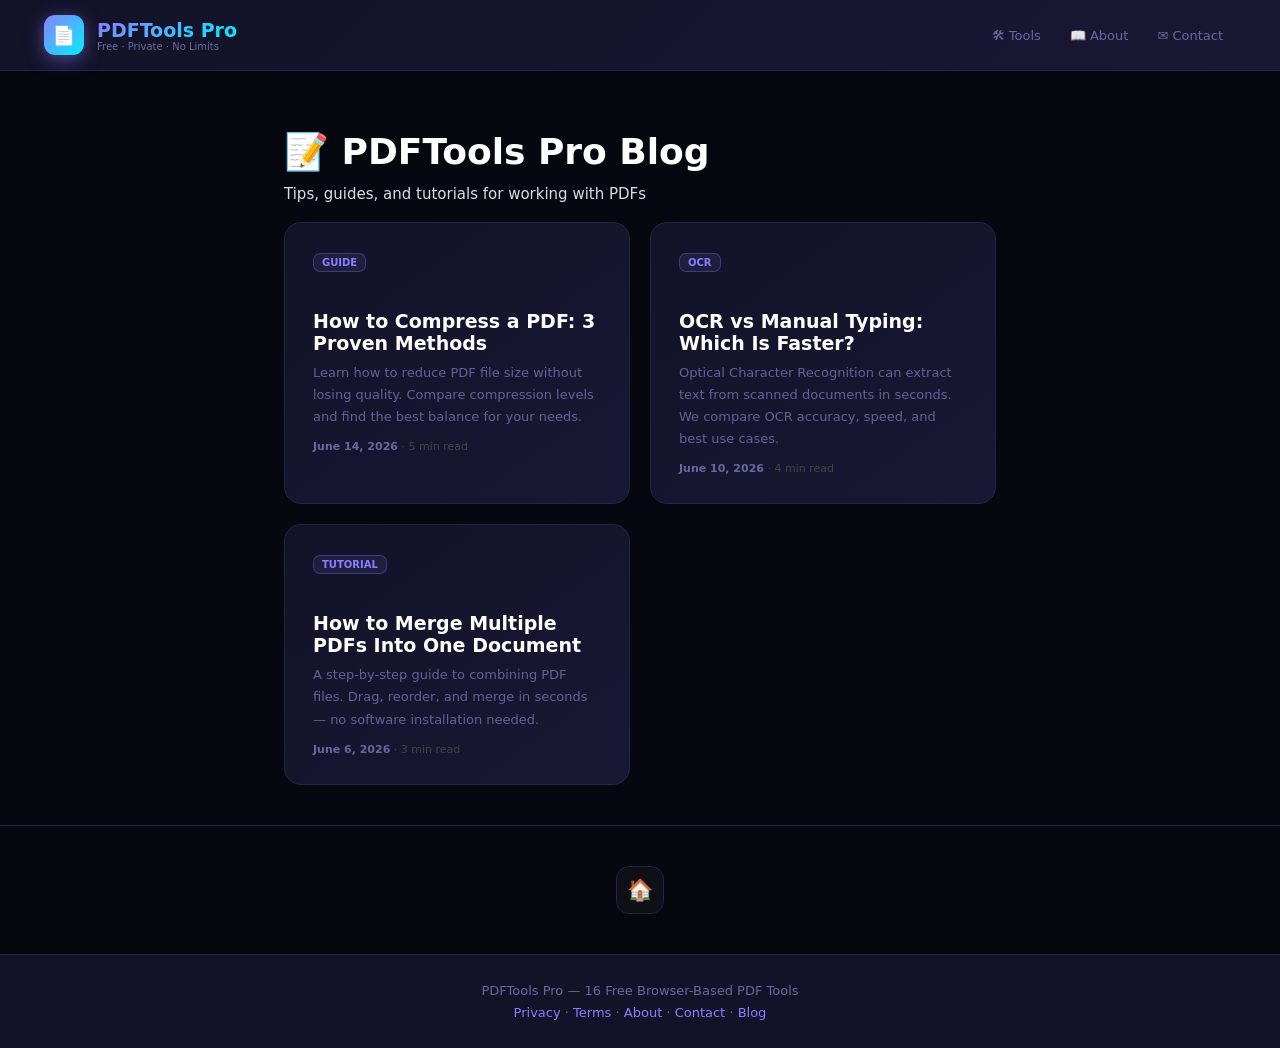
<file: blog/index.html>
<!DOCTYPE html>
<html lang="en">
<head>
<meta charset="UTF-8">
<meta name="viewport" content="width=device-width, initial-scale=1.0">
<title>PDF Tools Blog — Tips, Guides & Tutorials | PDFTools Pro</title>
<meta name="description" content="Learn how to merge, compress, OCR, and edit PDFs with our free browser-based tools. Step-by-step guides, tips, and comparisons.">
<meta name="keywords" content="PDF blog, PDF tips, compress PDF guide, merge PDF tutorial, OCR guide, PDF tools how-to">
<link rel="canonical" href="https://pdf-tools-pro.vercel.app/blog/">
<meta property="og:title" content="PDF Tools Blog — PDFTools Pro">
<meta property="og:description" content="Learn how to merge, compress, OCR, and edit PDFs. Step-by-step guides and tutorials.">
<meta property="og:type" content="website">
<meta property="og:url" content="https://pdf-tools-pro.vercel.app/blog/">
<meta name="twitter:card" content="summary">
<script type="application/ld+json">
{
  "@context": "https://schema.org",
  "@type": "CollectionPage",
  "name": "PDFTools Pro Blog",
  "description": "Tips, guides, and tutorials for working with PDFs using free browser-based tools.",
  "url": "https://pdf-tools-pro.vercel.app/blog/"
}
</script>
<link rel="stylesheet" href="../styles-shared.css">
</head>
<body>

<header>
  <a class="logo" href="../index.html">
    <div class="logo-ico">📄</div>
    <div><h1>PDFTools Pro</h1><span>Free · Private · No Limits</span></div>
  </a>
  <nav>
    <a href="../index.html#tools">🛠 Tools</a>
    <a href="../about.html">📖 About</a>
    <a href="../contact.html">✉️ Contact</a>
  </nav>
</header>

<div class="pg">
  <h1>📝 PDFTools Pro Blog</h1>
  <p class="pg-date">Tips, guides, and tutorials for working with PDFs</p>

  <div class="blog-grid">

    <div class="blog-card">
      <span class="tag">GUIDE</span>
      <h3><a href="compress-pdf-guide.html">How to Compress a PDF: 3 Proven Methods</a></h3>
      <p>Learn how to reduce PDF file size without losing quality. Compare compression levels and find the best balance for your needs.</p>
      <div class="meta"><b>June 14, 2026</b> · 5 min read</div>
    </div>

    <div class="blog-card">
      <span class="tag">OCR</span>
      <h3><a href="ocr-vs-manual.html">OCR vs Manual Typing: Which Is Faster?</a></h3>
      <p>Optical Character Recognition can extract text from scanned documents in seconds. We compare OCR accuracy, speed, and best use cases.</p>
      <div class="meta"><b>June 10, 2026</b> · 4 min read</div>
    </div>

    <div class="blog-card">
      <span class="tag">TUTORIAL</span>
      <h3><a href="merge-pdf-files.html">How to Merge Multiple PDFs Into One Document</a></h3>
      <p>A step-by-step guide to combining PDF files. Drag, reorder, and merge in seconds — no software installation needed.</p>
      <div class="meta"><b>June 6, 2026</b> · 3 min read</div>
    </div>

  </div>
</div>

<div class="share-sec">
  <div class="sgrid">
    <a class="sb-btn" href="../index.html" title="Back to Tools">🏠</a>
  </div>
</div>

<footer>
  <p>PDFTools Pro — 16 Free Browser-Based PDF Tools</p>
  <p style="margin-top:7px">
    <a href="../privacy.html">Privacy</a> ·
    <a href="../terms.html">Terms</a> ·
    <a href="../about.html">About</a> ·
    <a href="../contact.html">Contact</a> ·
    <a href="index.html">Blog</a>
  </p>
</footer>

</body>
</html>
</file>
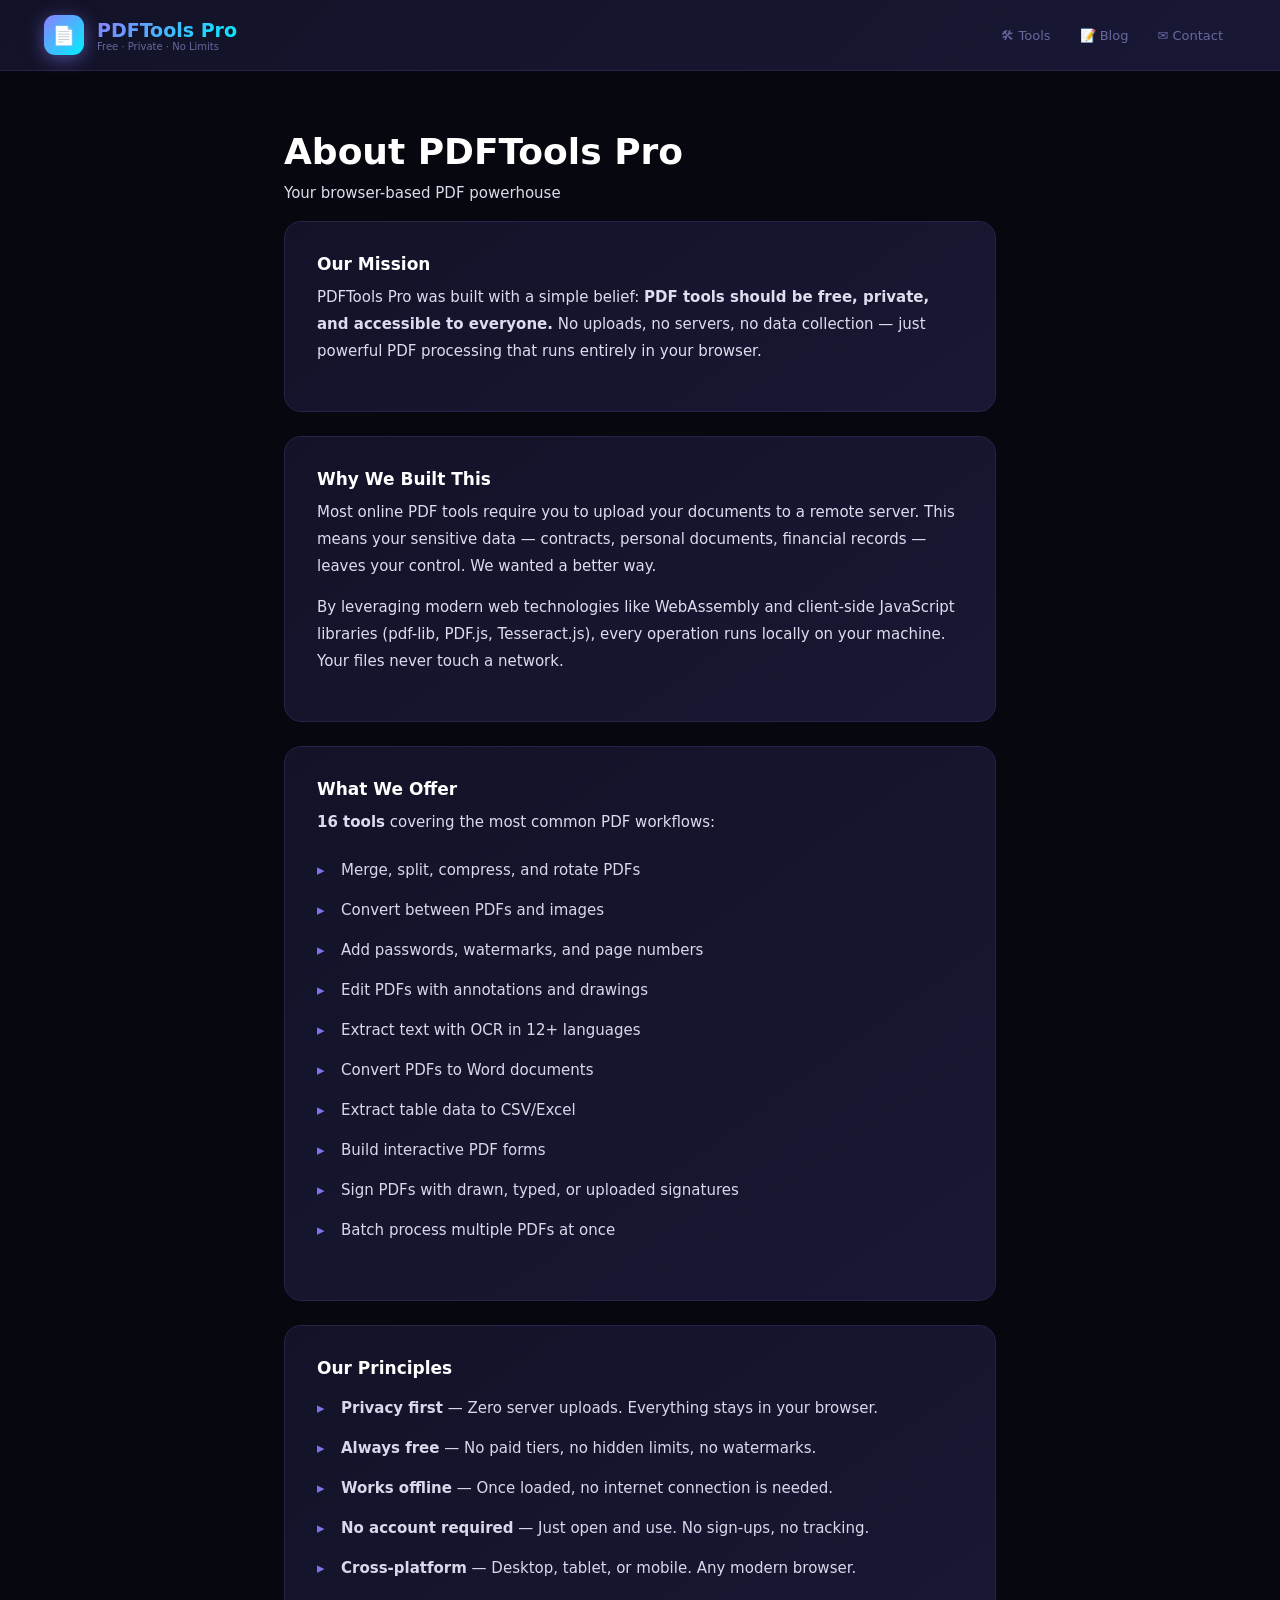
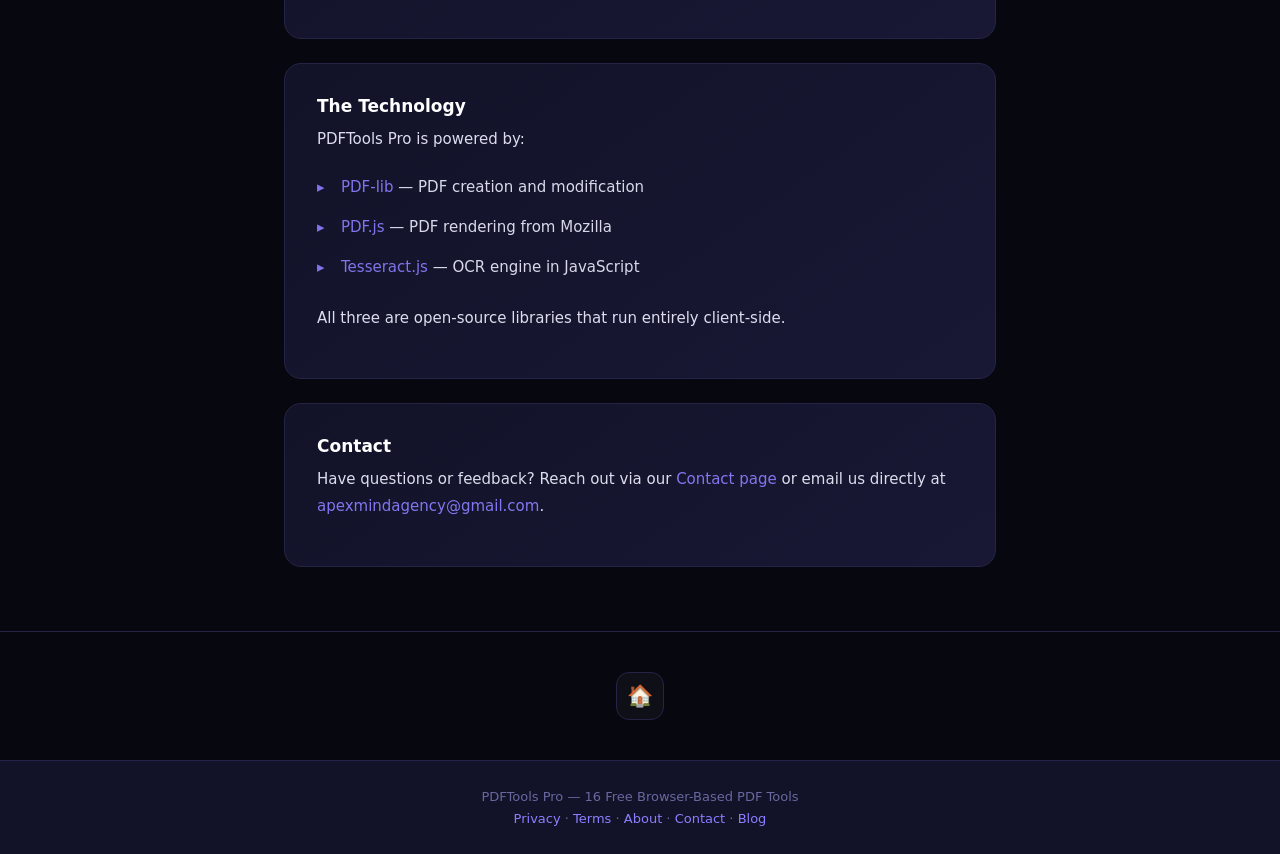
<file: about.html>
<!DOCTYPE html>
<html lang="en">
<head>
<meta charset="UTF-8">
<meta name="viewport" content="width=device-width, initial-scale=1.0">
<title>About Us — PDFTools Pro: Free Browser-Based PDF Tools</title>
<meta name="description" content="PDFTools Pro offers 16 free PDF tools that run entirely in your browser. No uploads, no servers, 100% private. Learn about our mission and technology.">
<meta name="keywords" content="about PDFTools Pro, free PDF tools, browser PDF processing, client-side PDF, privacy-first PDF">
<link rel="canonical" href="https://pdf-tools-pro.vercel.app/about.html">
<meta property="og:title" content="About PDFTools Pro — Free PDF Tools">
<meta property="og:description" content="16 free PDF tools that run entirely in your browser. No uploads, no servers, 100% private.">
<meta property="og:type" content="website">
<meta property="og:url" content="https://pdf-tools-pro.vercel.app/about.html">
<meta name="twitter:card" content="summary">
<script type="application/ld+json">
{
  "@context": "https://schema.org",
  "@type": "Organization",
  "name": "PDFTools Pro",
  "url": "https://pdf-tools-pro.vercel.app/",
  "description": "Free browser-based PDF processing tools. All operations run client-side.",
  "founder": {"@type": "Person","name": "Hector Lopez"},
  "contactPoint": {
    "@type": "ContactPoint",
    "email": "apexmindagency@gmail.com",
    "telephone": "+63-999-883-0291",
    "contactType": "customer support"
  }
}
</script>
<link rel="stylesheet" href="styles-shared.css">
</head>
<body>

<header>
  <a class="logo" href="index.html">
    <div class="logo-ico">📄</div>
    <div><h1>PDFTools Pro</h1><span>Free · Private · No Limits</span></div>
  </a>
  <nav>
    <a href="index.html#tools">🛠 Tools</a>
    <a href="blog/index.html">📝 Blog</a>
    <a href="contact.html">✉️ Contact</a>
  </nav>
</header>

<div class="pg">
  <h1>About PDFTools Pro</h1>
  <p class="pg-date">Your browser-based PDF powerhouse</p>

  <div class="card">
    <h3>Our Mission</h3>
    <p>PDFTools Pro was built with a simple belief: <strong>PDF tools should be free, private, and accessible to everyone.</strong> No uploads, no servers, no data collection — just powerful PDF processing that runs entirely in your browser.</p>
  </div>

  <div class="card">
    <h3>Why We Built This</h3>
    <p>Most online PDF tools require you to upload your documents to a remote server. This means your sensitive data — contracts, personal documents, financial records — leaves your control. We wanted a better way.</p>
    <p>By leveraging modern web technologies like WebAssembly and client-side JavaScript libraries (pdf-lib, PDF.js, Tesseract.js), every operation runs locally on your machine. Your files never touch a network.</p>
  </div>

  <div class="card">
    <h3>What We Offer</h3>
    <p><strong>16 tools</strong> covering the most common PDF workflows:</p>
    <ul>
      <li>Merge, split, compress, and rotate PDFs</li>
      <li>Convert between PDFs and images</li>
      <li>Add passwords, watermarks, and page numbers</li>
      <li>Edit PDFs with annotations and drawings</li>
      <li>Extract text with OCR in 12+ languages</li>
      <li>Convert PDFs to Word documents</li>
      <li>Extract table data to CSV/Excel</li>
      <li>Build interactive PDF forms</li>
      <li>Sign PDFs with drawn, typed, or uploaded signatures</li>
      <li>Batch process multiple PDFs at once</li>
    </ul>
  </div>

  <div class="card">
    <h3>Our Principles</h3>
    <ul>
      <li><strong>Privacy first</strong> — Zero server uploads. Everything stays in your browser.</li>
      <li><strong>Always free</strong> — No paid tiers, no hidden limits, no watermarks.</li>
      <li><strong>Works offline</strong> — Once loaded, no internet connection is needed.</li>
      <li><strong>No account required</strong> — Just open and use. No sign-ups, no tracking.</li>
      <li><strong>Cross-platform</strong> — Desktop, tablet, or mobile. Any modern browser.</li>
    </ul>
  </div>

  <div class="card">
    <h3>The Technology</h3>
    <p>PDFTools Pro is powered by:</p>
    <ul>
      <li><a href="https://pdf-lib.js.org/" target="_blank">PDF-lib</a> — PDF creation and modification</li>
      <li><a href="https://mozilla.github.io/pdf.js/" target="_blank">PDF.js</a> — PDF rendering from Mozilla</li>
      <li><a href="https://tesseract.projectnaptha.com/" target="_blank">Tesseract.js</a> — OCR engine in JavaScript</li>
    </ul>
    <p style="margin-top:14px">All three are open-source libraries that run entirely client-side.</p>
  </div>

  <div class="card">
    <h3>Contact</h3>
    <p>Have questions or feedback? Reach out via our <a href="contact.html">Contact page</a> or email us directly at <a href="mailto:apexmindagency@gmail.com">apexmindagency@gmail.com</a>.</p>
  </div>
</div>

<div class="share-sec">
  <div class="sgrid">
    <a class="sb-btn" href="index.html" title="Back to Tools">🏠</a>
  </div>
</div>

<footer>
  <p>PDFTools Pro — 16 Free Browser-Based PDF Tools</p>
  <p style="margin-top:7px">
    <a href="privacy.html">Privacy</a> ·
    <a href="terms.html">Terms</a> ·
    <a href="about.html">About</a> ·
    <a href="contact.html">Contact</a> ·
    <a href="blog/index.html">Blog</a>
  </p>
</footer>

</body>
</html>
</file>
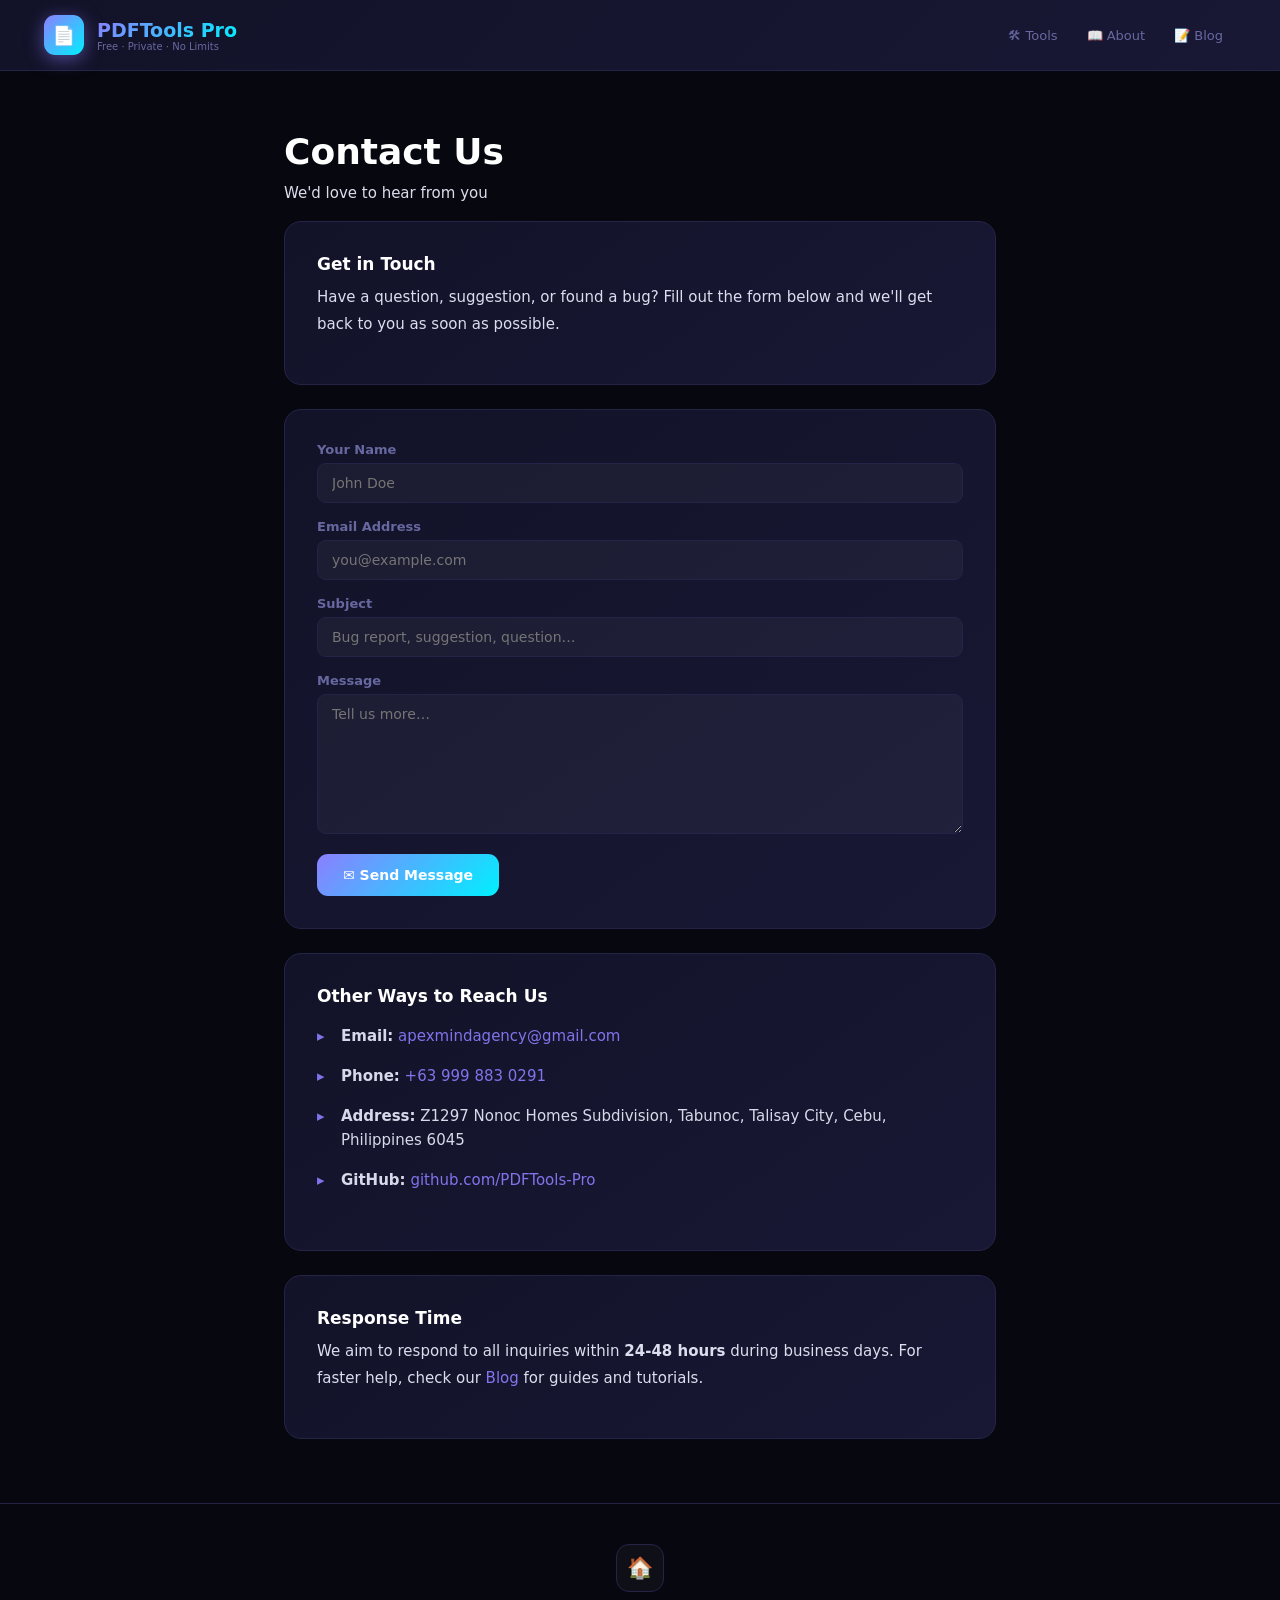
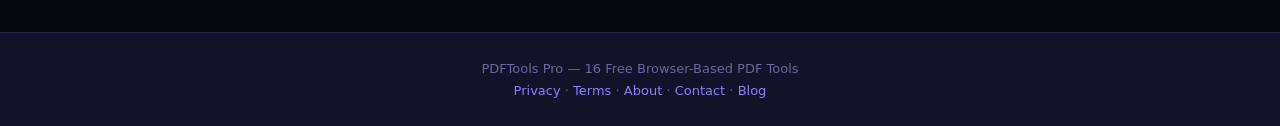
<file: contact.html>
<!DOCTYPE html>
<html lang="en">
<head>
<meta charset="UTF-8">
<meta name="viewport" content="width=device-width, initial-scale=1.0">
<title>Contact Us — PDFTools Pro</title>
<meta name="description" content="Get in touch with PDFTools Pro. Email, phone, or our contact form — we're here to help with questions, feedback, and support.">
<meta name="keywords" content="contact PDFTools Pro, PDF tools support, Hector Lopez, PDF help">
<link rel="canonical" href="https://pdf-tools-pro.vercel.app/contact.html">
<meta property="og:title" content="Contact PDFTools Pro">
<meta property="og:description" content="Get in touch with the PDFTools Pro team. We respond within 24-48 hours.">
<meta property="og:type" content="website">
<meta property="og:url" content="https://pdf-tools-pro.vercel.app/contact.html">
<link rel="stylesheet" href="styles-shared.css">
</head>
<body>

<header>
  <a class="logo" href="index.html">
    <div class="logo-ico">📄</div>
    <div><h1>PDFTools Pro</h1><span>Free · Private · No Limits</span></div>
  </a>
  <nav>
    <a href="index.html#tools">🛠 Tools</a>
    <a href="about.html">📖 About</a>
    <a href="blog/index.html">📝 Blog</a>
  </nav>
</header>

<div class="pg">
  <h1>Contact Us</h1>
  <p class="pg-date">We'd love to hear from you</p>

  <div class="card">
    <h3>Get in Touch</h3>
    <p>Have a question, suggestion, or found a bug? Fill out the form below and we'll get back to you as soon as possible.</p>
  </div>

  <div class="card">
    <form id="contact-form" onsubmit="submitContact(event)">
      <label for="name">Your Name</label>
      <input type="text" id="name" placeholder="John Doe" required>

      <label for="email">Email Address</label>
      <input type="email" id="email" placeholder="you@example.com" required>

      <label for="subject">Subject</label>
      <input type="text" id="subject" placeholder="Bug report, suggestion, question…" required>

      <label for="message">Message</label>
      <textarea id="message" placeholder="Tell us more…" required></textarea>

      <button class="bp" type="submit">✉️ Send Message</button>
    </form>
    <div id="form-status" style="margin-top:14px;font-size:13px;color:var(--mu);display:none"></div>
  </div>

  <div class="card">
    <h3>Other Ways to Reach Us</h3>
    <ul>
      <li><strong>Email:</strong> <a href="mailto:apexmindagency@gmail.com">apexmindagency@gmail.com</a></li>
      <li><strong>Phone:</strong> <a href="tel:+639998830291">+63 999 883 0291</a></li>
      <li><strong>Address:</strong> Z1297 Nonoc Homes Subdivision, Tabunoc, Talisay City, Cebu, Philippines 6045</li>
      <li><strong>GitHub:</strong> <a href="https://github.com" target="_blank">github.com/PDFTools-Pro</a></li>
    </ul>
  </div>

  <div class="card">
    <h3>Response Time</h3>
    <p>We aim to respond to all inquiries within <strong>24-48 hours</strong> during business days. For faster help, check our <a href="blog/index.html">Blog</a> for guides and tutorials.</p>
  </div>
</div>

<div class="share-sec">
  <div class="sgrid">
    <a class="sb-btn" href="index.html" title="Back to Tools">🏠</a>
  </div>
</div>

<footer>
  <p>PDFTools Pro — 16 Free Browser-Based PDF Tools</p>
  <p style="margin-top:7px">
    <a href="privacy.html">Privacy</a> ·
    <a href="terms.html">Terms</a> ·
    <a href="about.html">About</a> ·
    <a href="contact.html">Contact</a> ·
    <a href="blog/index.html">Blog</a>
  </p>
</footer>

<script>
function submitContact(e){
  e.preventDefault();
  const name=document.getElementById('name').value.trim();
  const email=document.getElementById('email').value.trim();
  const subject=document.getElementById('subject').value.trim();
  const message=document.getElementById('message').value.trim();
  const status=document.getElementById('form-status');
  status.style.display='block';
  status.style.color='var(--gr)';
    status.textContent=`✅ Thanks ${name}! Your message has been received. We'll respond to ${email} or call +63 999 883 0291 within 24-48 hours.`;
  document.getElementById('contact-form').reset();
  setTimeout(()=>{status.style.display='none';},6000);
}
</script>

</body>
</html>
</file>
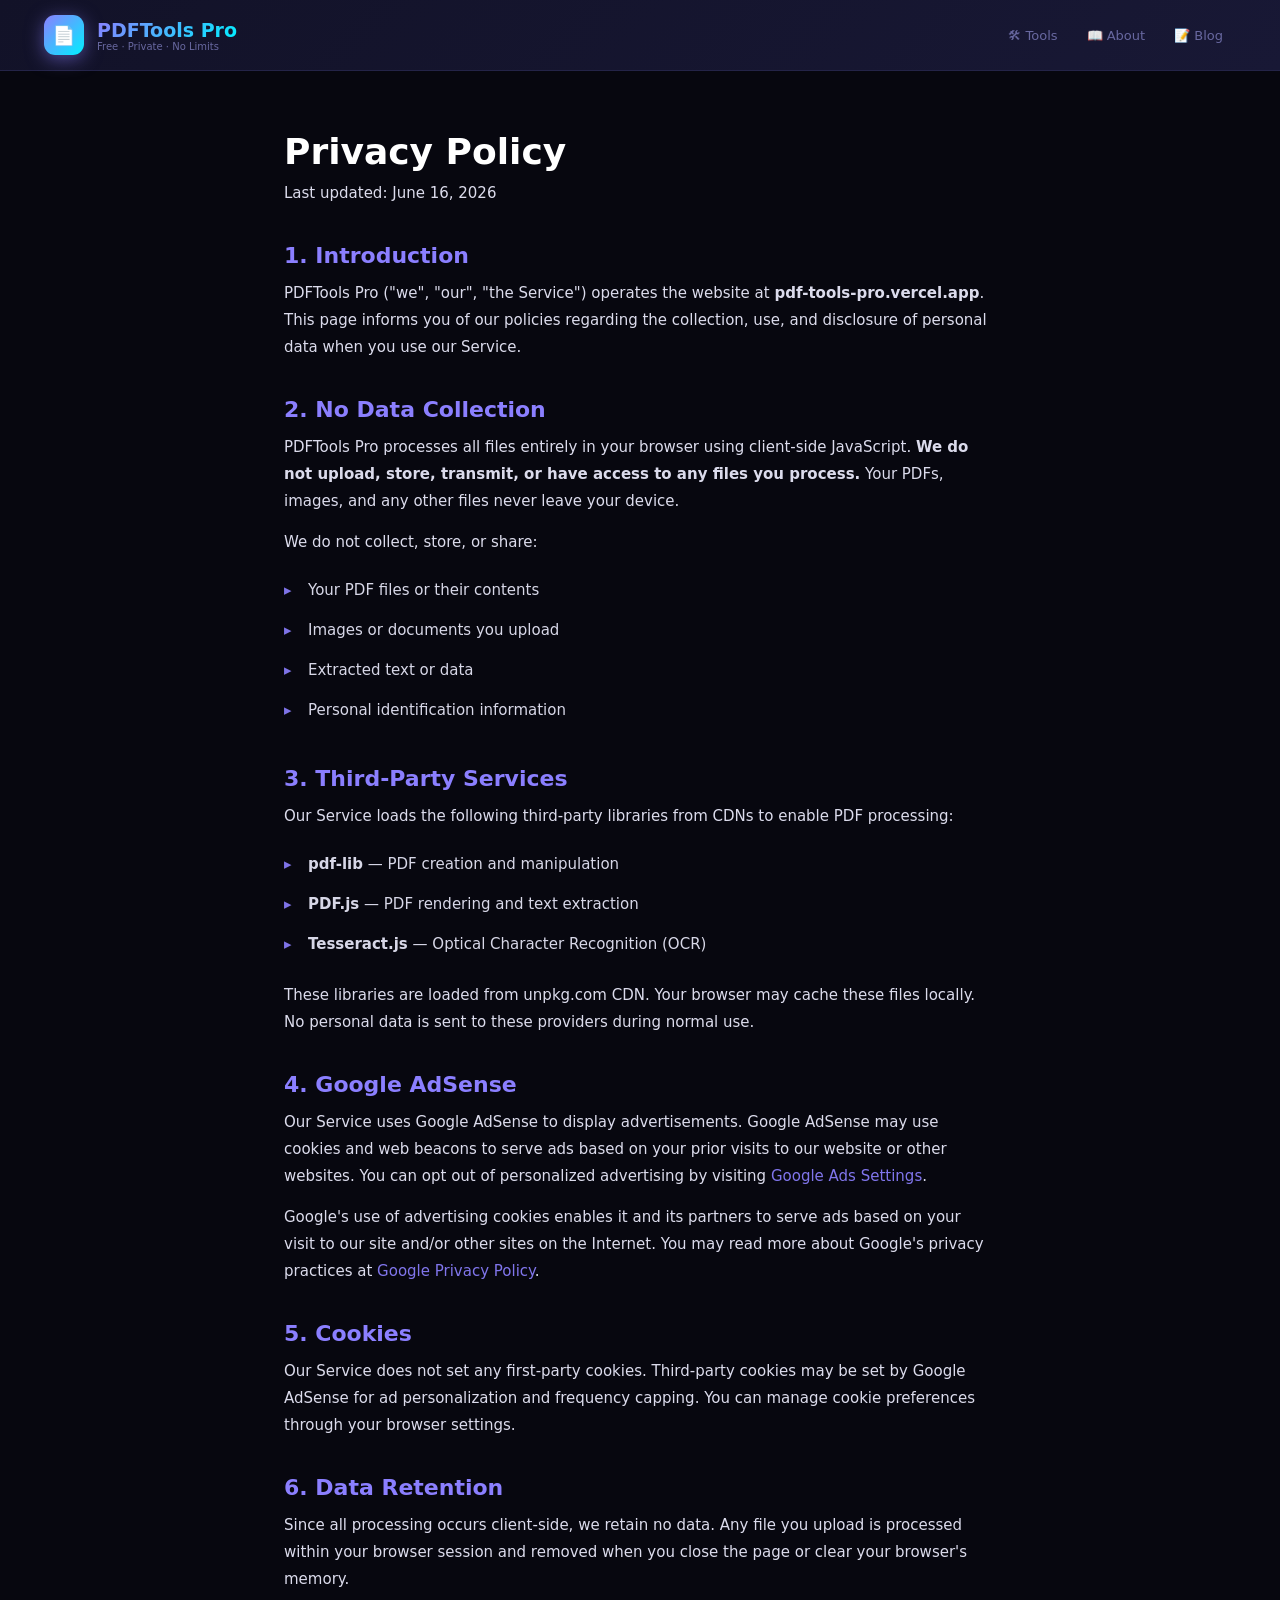
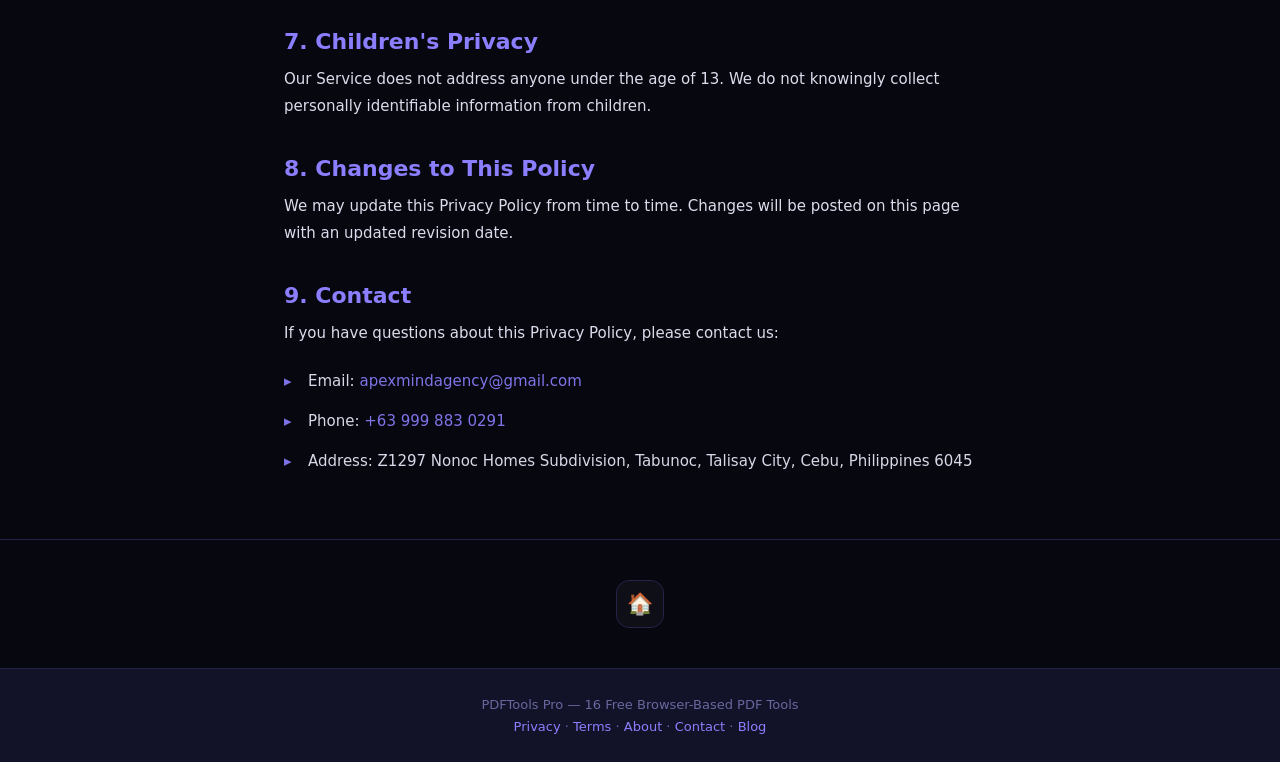
<file: privacy.html>
<!DOCTYPE html>
<html lang="en">
<head>
<meta charset="UTF-8">
<meta name="viewport" content="width=device-width, initial-scale=1.0">
<title>Privacy Policy — PDFTools Pro</title>
<meta name="description" content="PDFTools Pro privacy policy. All PDF processing happens locally in your browser. No files are uploaded, stored, or shared with any server.">
<meta name="robots" content="noindex,follow">
<link rel="canonical" href="https://pdf-tools-pro.vercel.app/privacy.html">
<link rel="stylesheet" href="styles-shared.css">
</head>
<body>

<header>
  <a class="logo" href="index.html">
    <div class="logo-ico">📄</div>
    <div><h1>PDFTools Pro</h1><span>Free · Private · No Limits</span></div>
  </a>
  <nav>
    <a href="index.html#tools">🛠 Tools</a>
    <a href="about.html">📖 About</a>
    <a href="blog/index.html">📝 Blog</a>
  </nav>
</header>

<div class="pg">
  <h1>Privacy Policy</h1>
  <p class="pg-date">Last updated: June 16, 2026</p>

  <h2>1. Introduction</h2>
  <p>PDFTools Pro ("we", "our", "the Service") operates the website at <strong>pdf-tools-pro.vercel.app</strong>. This page informs you of our policies regarding the collection, use, and disclosure of personal data when you use our Service.</p>

  <h2>2. No Data Collection</h2>
  <p>PDFTools Pro processes all files entirely in your browser using client-side JavaScript. <strong>We do not upload, store, transmit, or have access to any files you process.</strong> Your PDFs, images, and any other files never leave your device.</p>
  <p>We do not collect, store, or share:</p>
  <ul>
    <li>Your PDF files or their contents</li>
    <li>Images or documents you upload</li>
    <li>Extracted text or data</li>
    <li>Personal identification information</li>
  </ul>

  <h2>3. Third-Party Services</h2>
  <p>Our Service loads the following third-party libraries from CDNs to enable PDF processing:</p>
  <ul>
    <li><strong>pdf-lib</strong> — PDF creation and manipulation</li>
    <li><strong>PDF.js</strong> — PDF rendering and text extraction</li>
    <li><strong>Tesseract.js</strong> — Optical Character Recognition (OCR)</li>
  </ul>
  <p>These libraries are loaded from unpkg.com CDN. Your browser may cache these files locally. No personal data is sent to these providers during normal use.</p>

  <h2>4. Google AdSense</h2>
  <p>Our Service uses Google AdSense to display advertisements. Google AdSense may use cookies and web beacons to serve ads based on your prior visits to our website or other websites. You can opt out of personalized advertising by visiting <a href="https://www.google.com/settings/ads" target="_blank">Google Ads Settings</a>.</p>
  <p>Google's use of advertising cookies enables it and its partners to serve ads based on your visit to our site and/or other sites on the Internet. You may read more about Google's privacy practices at <a href="https://policies.google.com/privacy" target="_blank">Google Privacy Policy</a>.</p>

  <h2>5. Cookies</h2>
  <p>Our Service does not set any first-party cookies. Third-party cookies may be set by Google AdSense for ad personalization and frequency capping. You can manage cookie preferences through your browser settings.</p>

  <h2>6. Data Retention</h2>
  <p>Since all processing occurs client-side, we retain no data. Any file you upload is processed within your browser session and removed when you close the page or clear your browser's memory.</p>

  <h2>7. Children's Privacy</h2>
  <p>Our Service does not address anyone under the age of 13. We do not knowingly collect personally identifiable information from children.</p>

  <h2>8. Changes to This Policy</h2>
  <p>We may update this Privacy Policy from time to time. Changes will be posted on this page with an updated revision date.</p>

  <h2>9. Contact</h2>
  <p>If you have questions about this Privacy Policy, please contact us:</p>
  <ul>
    <li>Email: <a href="mailto:apexmindagency@gmail.com">apexmindagency@gmail.com</a></li>
    <li>Phone: <a href="tel:+639998830291">+63 999 883 0291</a></li>
    <li>Address: Z1297 Nonoc Homes Subdivision, Tabunoc, Talisay City, Cebu, Philippines 6045</li>
  </ul>
</div>

<div class="share-sec">
  <div class="sgrid">
    <a class="sb-btn sb-email" href="index.html" title="Back to Tools">🏠</a>
  </div>
</div>

<footer>
  <p>PDFTools Pro — 16 Free Browser-Based PDF Tools</p>
  <p style="margin-top:7px">
    <a href="privacy.html">Privacy</a> ·
    <a href="terms.html">Terms</a> ·
    <a href="about.html">About</a> ·
    <a href="contact.html">Contact</a> ·
    <a href="blog/index.html">Blog</a>
  </p>
</footer>

</body>
</html>
</file>
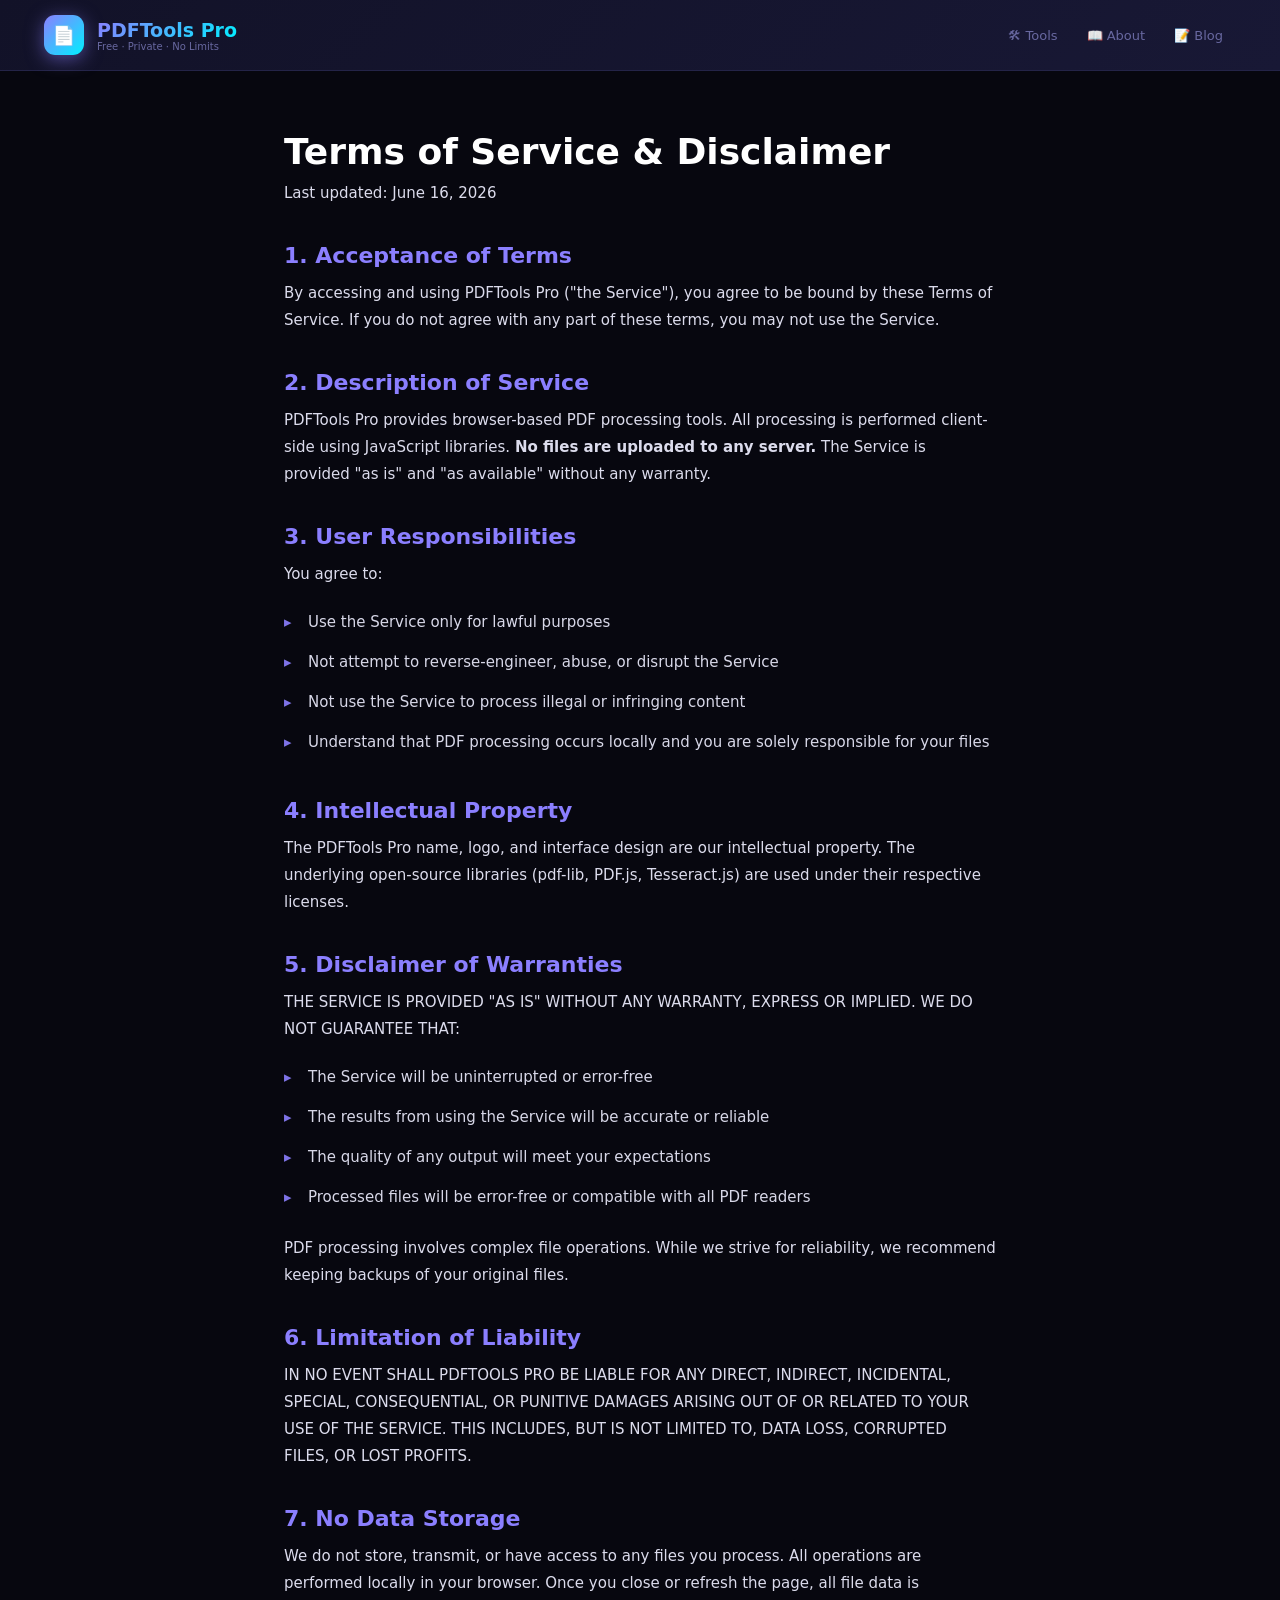
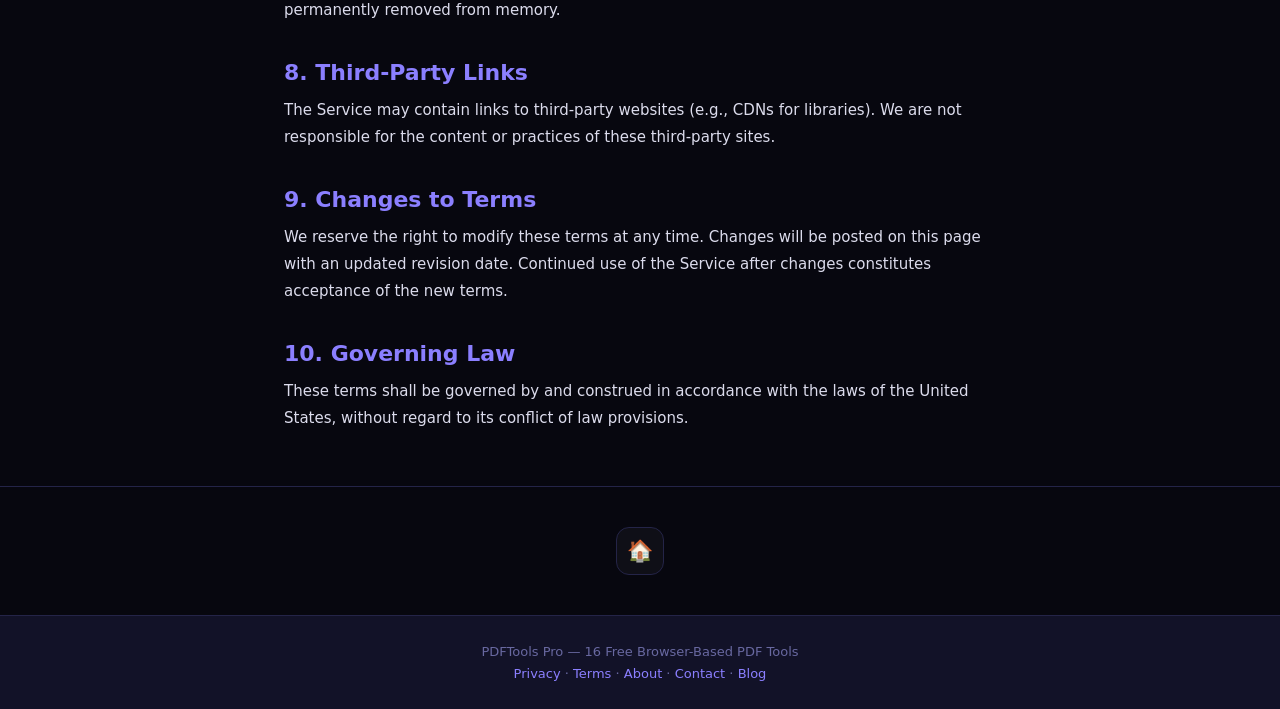
<file: terms.html>
<!DOCTYPE html>
<html lang="en">
<head>
<meta charset="UTF-8">
<meta name="viewport" content="width=device-width, initial-scale=1.0">
<title>Terms of Service — PDFTools Pro</title>
<meta name="description" content="Terms of Service and Disclaimer for PDFTools Pro. Free browser-based PDF processing tools with no server uploads.">
<meta name="robots" content="noindex,follow">
<link rel="canonical" href="https://pdf-tools-pro.vercel.app/terms.html">
<link rel="stylesheet" href="styles-shared.css">
</head>
<body>

<header>
  <a class="logo" href="index.html">
    <div class="logo-ico">📄</div>
    <div><h1>PDFTools Pro</h1><span>Free · Private · No Limits</span></div>
  </a>
  <nav>
    <a href="index.html#tools">🛠 Tools</a>
    <a href="about.html">📖 About</a>
    <a href="blog/index.html">📝 Blog</a>
  </nav>
</header>

<div class="pg">
  <h1>Terms of Service & Disclaimer</h1>
  <p class="pg-date">Last updated: June 16, 2026</p>

  <h2>1. Acceptance of Terms</h2>
  <p>By accessing and using PDFTools Pro ("the Service"), you agree to be bound by these Terms of Service. If you do not agree with any part of these terms, you may not use the Service.</p>

  <h2>2. Description of Service</h2>
  <p>PDFTools Pro provides browser-based PDF processing tools. All processing is performed client-side using JavaScript libraries. <strong>No files are uploaded to any server.</strong> The Service is provided "as is" and "as available" without any warranty.</p>

  <h2>3. User Responsibilities</h2>
  <p>You agree to:</p>
  <ul>
    <li>Use the Service only for lawful purposes</li>
    <li>Not attempt to reverse-engineer, abuse, or disrupt the Service</li>
    <li>Not use the Service to process illegal or infringing content</li>
    <li>Understand that PDF processing occurs locally and you are solely responsible for your files</li>
  </ul>

  <h2>4. Intellectual Property</h2>
  <p>The PDFTools Pro name, logo, and interface design are our intellectual property. The underlying open-source libraries (pdf-lib, PDF.js, Tesseract.js) are used under their respective licenses.</p>

  <h2>5. Disclaimer of Warranties</h2>
  <p>THE SERVICE IS PROVIDED "AS IS" WITHOUT ANY WARRANTY, EXPRESS OR IMPLIED. WE DO NOT GUARANTEE THAT:</p>
  <ul>
    <li>The Service will be uninterrupted or error-free</li>
    <li>The results from using the Service will be accurate or reliable</li>
    <li>The quality of any output will meet your expectations</li>
    <li>Processed files will be error-free or compatible with all PDF readers</li>
  </ul>
  <p>PDF processing involves complex file operations. While we strive for reliability, we recommend keeping backups of your original files.</p>

  <h2>6. Limitation of Liability</h2>
  <p>IN NO EVENT SHALL PDFTOOLS PRO BE LIABLE FOR ANY DIRECT, INDIRECT, INCIDENTAL, SPECIAL, CONSEQUENTIAL, OR PUNITIVE DAMAGES ARISING OUT OF OR RELATED TO YOUR USE OF THE SERVICE. THIS INCLUDES, BUT IS NOT LIMITED TO, DATA LOSS, CORRUPTED FILES, OR LOST PROFITS.</p>

  <h2>7. No Data Storage</h2>
  <p>We do not store, transmit, or have access to any files you process. All operations are performed locally in your browser. Once you close or refresh the page, all file data is permanently removed from memory.</p>

  <h2>8. Third-Party Links</h2>
  <p>The Service may contain links to third-party websites (e.g., CDNs for libraries). We are not responsible for the content or practices of these third-party sites.</p>

  <h2>9. Changes to Terms</h2>
  <p>We reserve the right to modify these terms at any time. Changes will be posted on this page with an updated revision date. Continued use of the Service after changes constitutes acceptance of the new terms.</p>

  <h2>10. Governing Law</h2>
  <p>These terms shall be governed by and construed in accordance with the laws of the United States, without regard to its conflict of law provisions.</p>
</div>

<div class="share-sec">
  <div class="sgrid">
    <a class="sb-btn" href="index.html" title="Back to Tools">🏠</a>
  </div>
</div>

<footer>
  <p>PDFTools Pro — 16 Free Browser-Based PDF Tools</p>
  <p style="margin-top:7px">
    <a href="privacy.html">Privacy</a> ·
    <a href="terms.html">Terms</a> ·
    <a href="about.html">About</a> ·
    <a href="contact.html">Contact</a> ·
    <a href="blog/index.html">Blog</a>
  </p>
</footer>

</body>
</html>
</file>
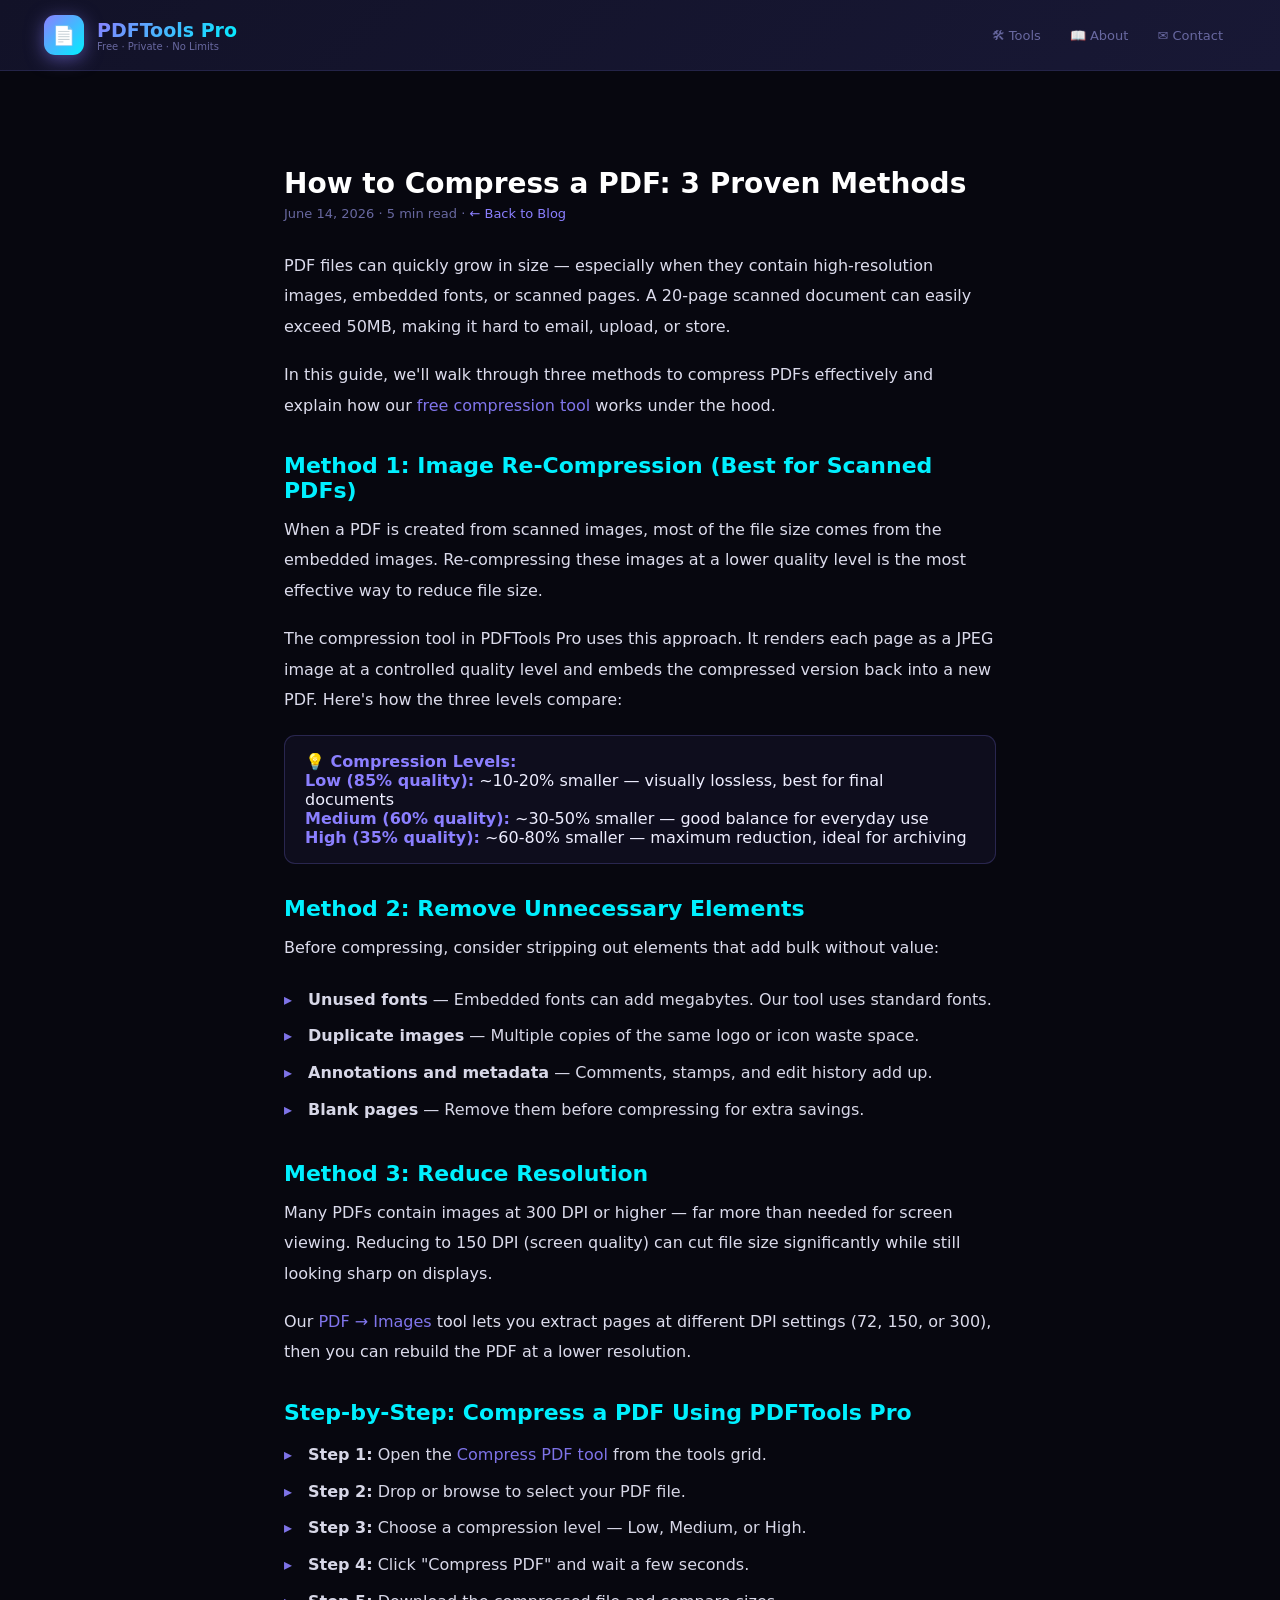
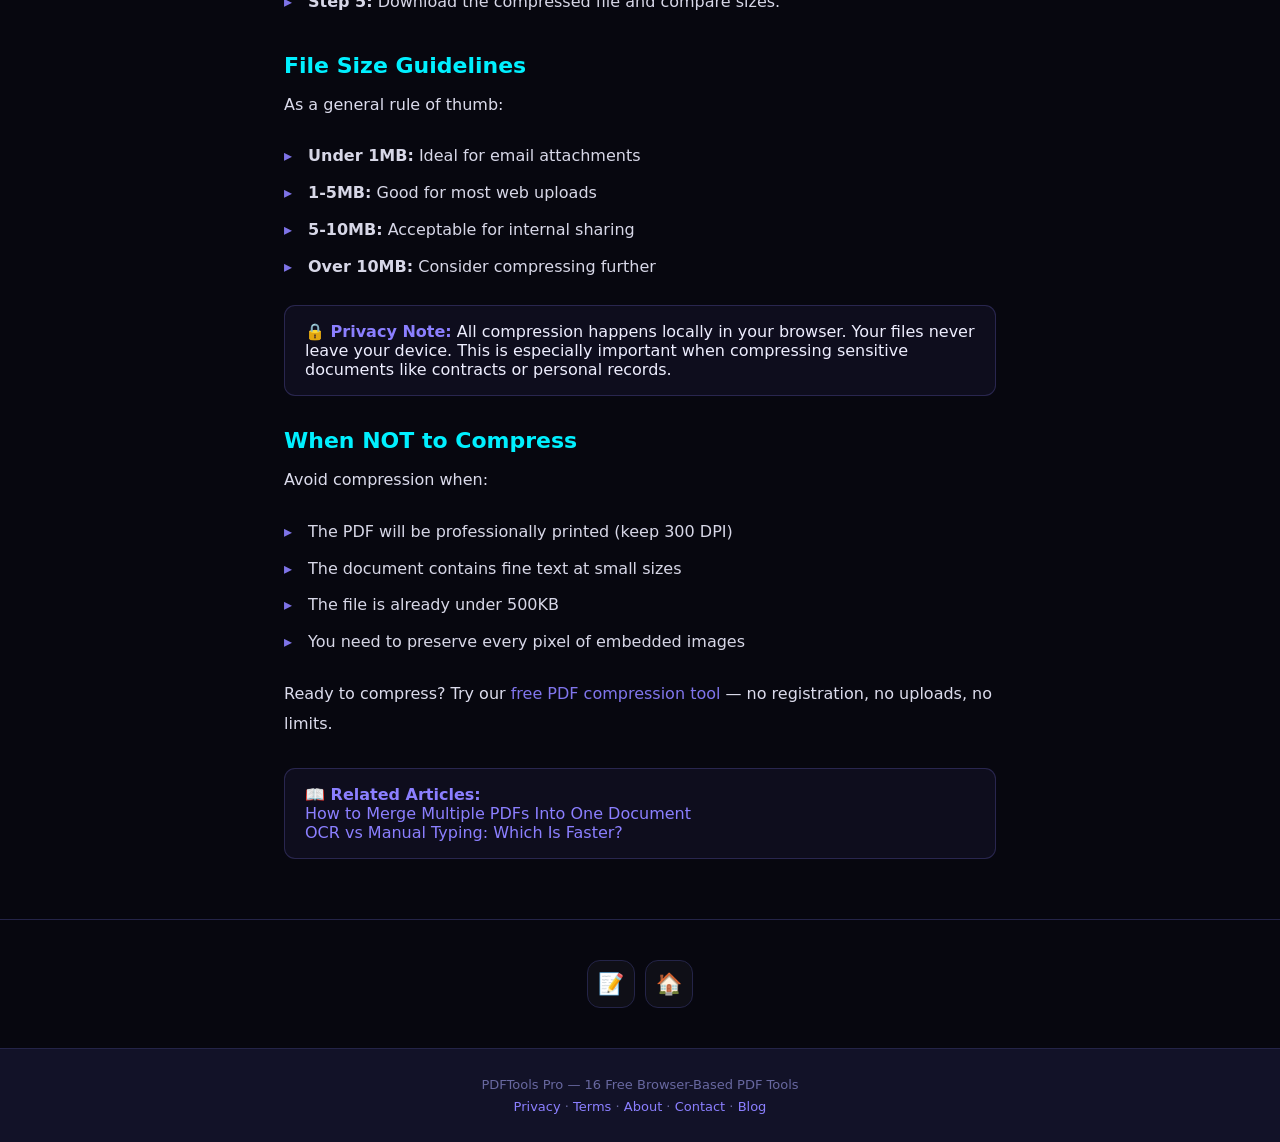
<file: blog/compress-pdf-guide.html>
<!DOCTYPE html>
<html lang="en">
<head>
<meta charset="UTF-8">
<meta name="viewport" content="width=device-width, initial-scale=1.0">
<title>How to Compress a PDF — PDFTools Pro Guide</title>
<link rel="stylesheet" href="../styles-shared.css">
<meta name="description" content="Learn three proven methods to compress PDF files. Reduce size by up to 80% while keeping acceptable quality for sharing and storage.">
<meta name="keywords" content="compress PDF, reduce PDF size, PDF compression guide, PDF file size, free PDF compressor">
<link rel="canonical" href="https://pdf-tools-pro.vercel.app/blog/compress-pdf-guide.html">
<meta property="og:title" content="How to Compress a PDF: 3 Proven Methods">
<meta property="og:description" content="Reduce PDF file size by up to 80% with three compression methods. Compare quality levels and find the best balance for your needs.">
<meta property="og:type" content="article">
<meta property="og:url" content="https://pdf-tools-pro.vercel.app/blog/compress-pdf-guide.html">
<meta name="twitter:card" content="summary_large_image">
<script type="application/ld+json">
{
  "@context": "https://schema.org",
  "@type": "Article",
  "headline": "How to Compress a PDF: 3 Proven Methods",
  "description": "Learn three proven methods to compress PDF files. Reduce size by up to 80% while keeping acceptable quality.",
  "author": {"@type": "Person","name": "Hector Lopez"},
  "datePublished": "2026-06-14",
  "dateModified": "2026-06-16",
  "publisher": {"@type": "Organization","name": "PDFTools Pro"}
}
</script>
</head>
<body>

<header>
  <a class="logo" href="../index.html">
    <div class="logo-ico">📄</div>
    <div><h1>PDFTools Pro</h1><span>Free · Private · No Limits</span></div>
  </a>
  <nav>
    <a href="../index.html#tools">🛠 Tools</a>
    <a href="../about.html">📖 About</a>
    <a href="../contact.html">✉️ Contact</a>
  </nav>
</header>

<div class="pg blog-article">
  <h2>How to Compress a PDF: 3 Proven Methods</h2>
  <div class="meta">June 14, 2026 · 5 min read · <a href="index.html">← Back to Blog</a></div>

  <p>PDF files can quickly grow in size — especially when they contain high-resolution images, embedded fonts, or scanned pages. A 20-page scanned document can easily exceed 50MB, making it hard to email, upload, or store.</p>

  <p>In this guide, we'll walk through three methods to compress PDFs effectively and explain how our <a href="../index.html#tools">free compression tool</a> works under the hood.</p>

  <h3>Method 1: Image Re-Compression (Best for Scanned PDFs)</h3>
  <p>When a PDF is created from scanned images, most of the file size comes from the embedded images. Re-compressing these images at a lower quality level is the most effective way to reduce file size.</p>

  <p>The compression tool in PDFTools Pro uses this approach. It renders each page as a JPEG image at a controlled quality level and embeds the compressed version back into a new PDF. Here's how the three levels compare:</p>

  <div class="tip">
    <strong>💡 Compression Levels:</strong><br>
    <strong>Low (85% quality):</strong> ~10-20% smaller — visually lossless, best for final documents<br>
    <strong>Medium (60% quality):</strong> ~30-50% smaller — good balance for everyday use<br>
    <strong>High (35% quality):</strong> ~60-80% smaller — maximum reduction, ideal for archiving
  </div>

  <h3>Method 2: Remove Unnecessary Elements</h3>
  <p>Before compressing, consider stripping out elements that add bulk without value:</p>
  <ul>
    <li><strong>Unused fonts</strong> — Embedded fonts can add megabytes. Our tool uses standard fonts.</li>
    <li><strong>Duplicate images</strong> — Multiple copies of the same logo or icon waste space.</li>
    <li><strong>Annotations and metadata</strong> — Comments, stamps, and edit history add up.</li>
    <li><strong>Blank pages</strong> — Remove them before compressing for extra savings.</li>
  </ul>

  <h3>Method 3: Reduce Resolution</h3>
  <p>Many PDFs contain images at 300 DPI or higher — far more than needed for screen viewing. Reducing to 150 DPI (screen quality) can cut file size significantly while still looking sharp on displays.</p>

  <p>Our <a href="../index.html#tools">PDF → Images</a> tool lets you extract pages at different DPI settings (72, 150, or 300), then you can rebuild the PDF at a lower resolution.</p>

  <h3>Step-by-Step: Compress a PDF Using PDFTools Pro</h3>
  <ul>
    <li><strong>Step 1:</strong> Open the <a href="../index.html#tools">Compress PDF tool</a> from the tools grid.</li>
    <li><strong>Step 2:</strong> Drop or browse to select your PDF file.</li>
    <li><strong>Step 3:</strong> Choose a compression level — Low, Medium, or High.</li>
    <li><strong>Step 4:</strong> Click "Compress PDF" and wait a few seconds.</li>
    <li><strong>Step 5:</strong> Download the compressed file and compare sizes.</li>
  </ul>

  <h3>File Size Guidelines</h3>
  <p>As a general rule of thumb:</p>
  <ul>
    <li><strong>Under 1MB:</strong> Ideal for email attachments</li>
    <li><strong>1-5MB:</strong> Good for most web uploads</li>
    <li><strong>5-10MB:</strong> Acceptable for internal sharing</li>
    <li><strong>Over 10MB:</strong> Consider compressing further</li>
  </ul>

  <div class="tip">
    <strong>🔒 Privacy Note:</strong> All compression happens locally in your browser. Your files never leave your device. This is especially important when compressing sensitive documents like contracts or personal records.
  </div>

  <h3>When NOT to Compress</h3>
  <p>Avoid compression when:</p>
  <ul>
    <li>The PDF will be professionally printed (keep 300 DPI)</li>
    <li>The document contains fine text at small sizes</li>
    <li>The file is already under 500KB</li>
    <li>You need to preserve every pixel of embedded images</li>
  </ul>

  <p>Ready to compress? Try our <a href="../index.html#tools">free PDF compression tool</a> — no registration, no uploads, no limits.</p>

  <div class="tip" style="margin-top:28px">
    <strong>📖 Related Articles:</strong><br>
    <a href="merge-pdf-files.html">How to Merge Multiple PDFs Into One Document</a><br>
    <a href="ocr-vs-manual.html">OCR vs Manual Typing: Which Is Faster?</a>
  </div>
</div>

<div class="share-sec">
  <div class="sgrid">
    <a class="sb-btn" href="index.html" title="Back to Blog">📝</a>
    <a class="sb-btn" href="../index.html" title="Back to Tools">🏠</a>
  </div>
</div>

<footer>
  <p>PDFTools Pro — 16 Free Browser-Based PDF Tools</p>
  <p style="margin-top:7px">
    <a href="../privacy.html">Privacy</a> ·
    <a href="../terms.html">Terms</a> ·
    <a href="../about.html">About</a> ·
    <a href="../contact.html">Contact</a> ·
    <a href="index.html">Blog</a>
  </p>
</footer>

</body>
</html>
</file>
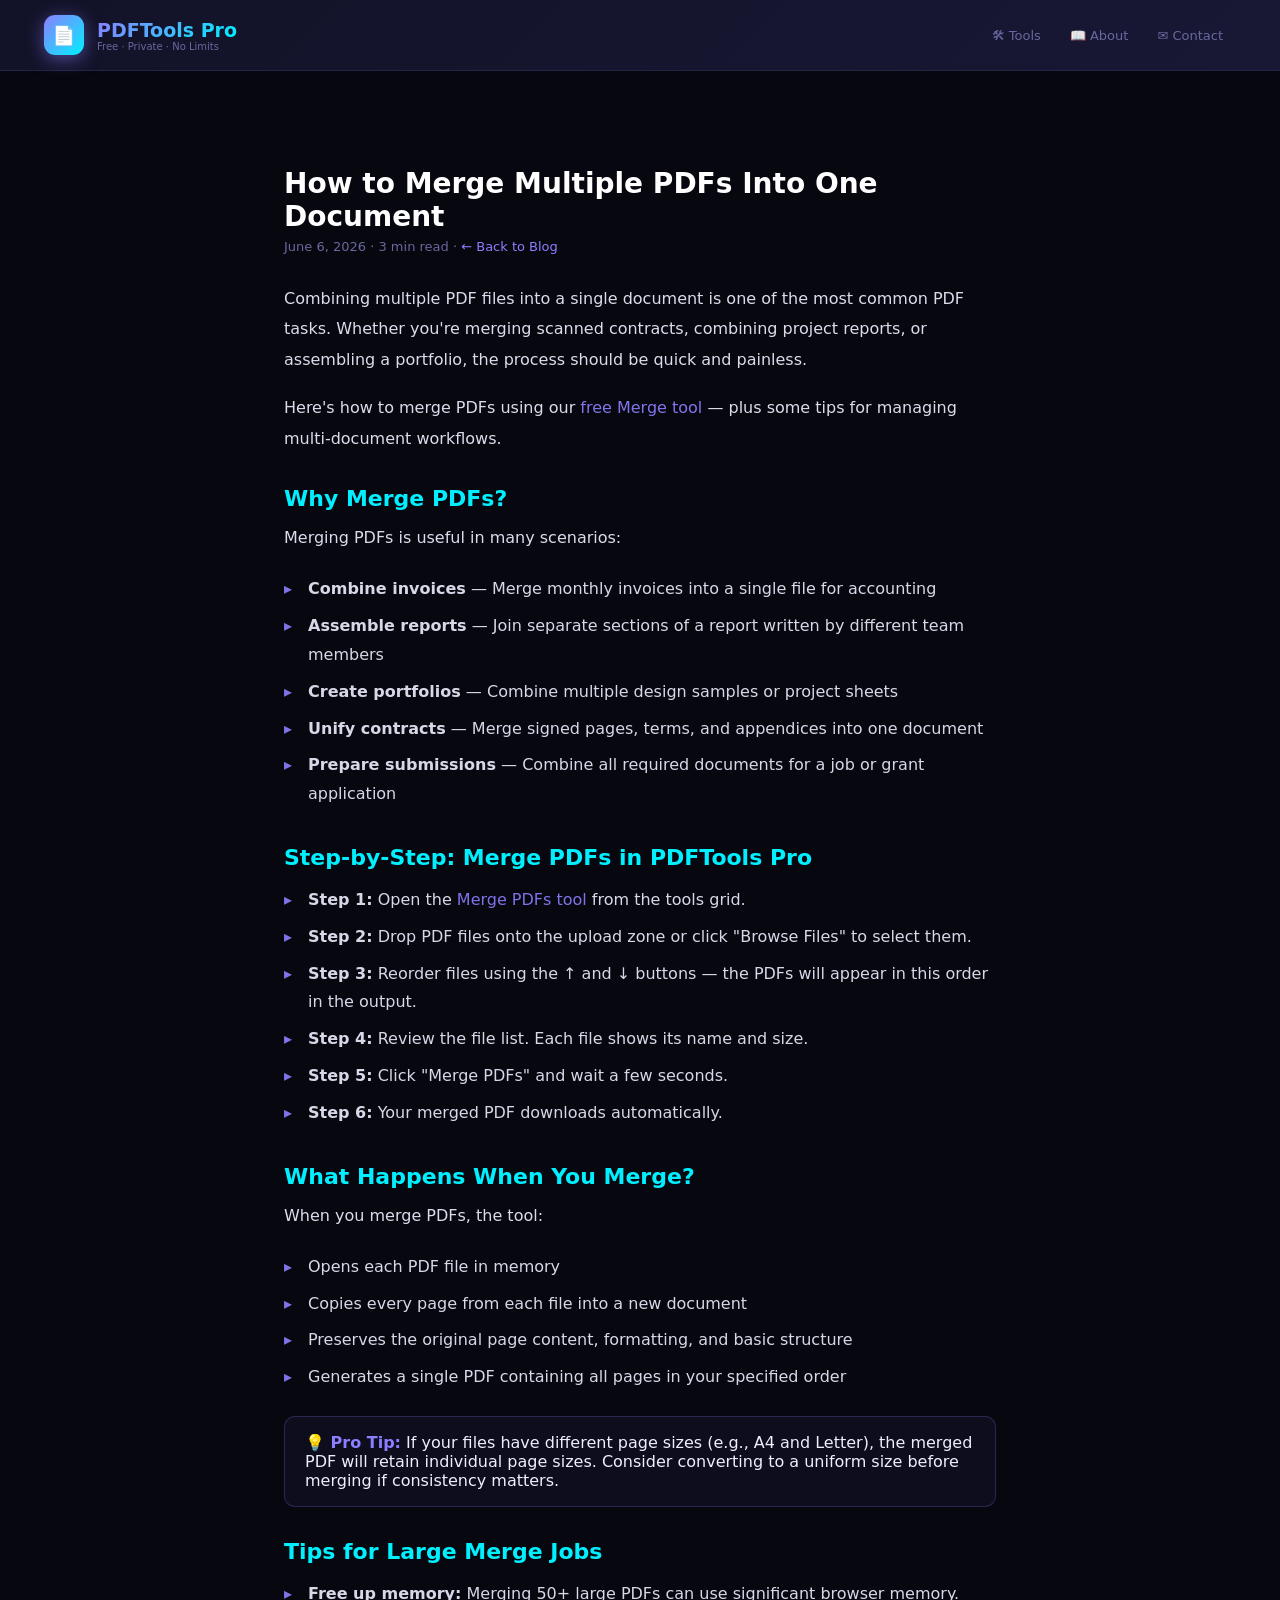
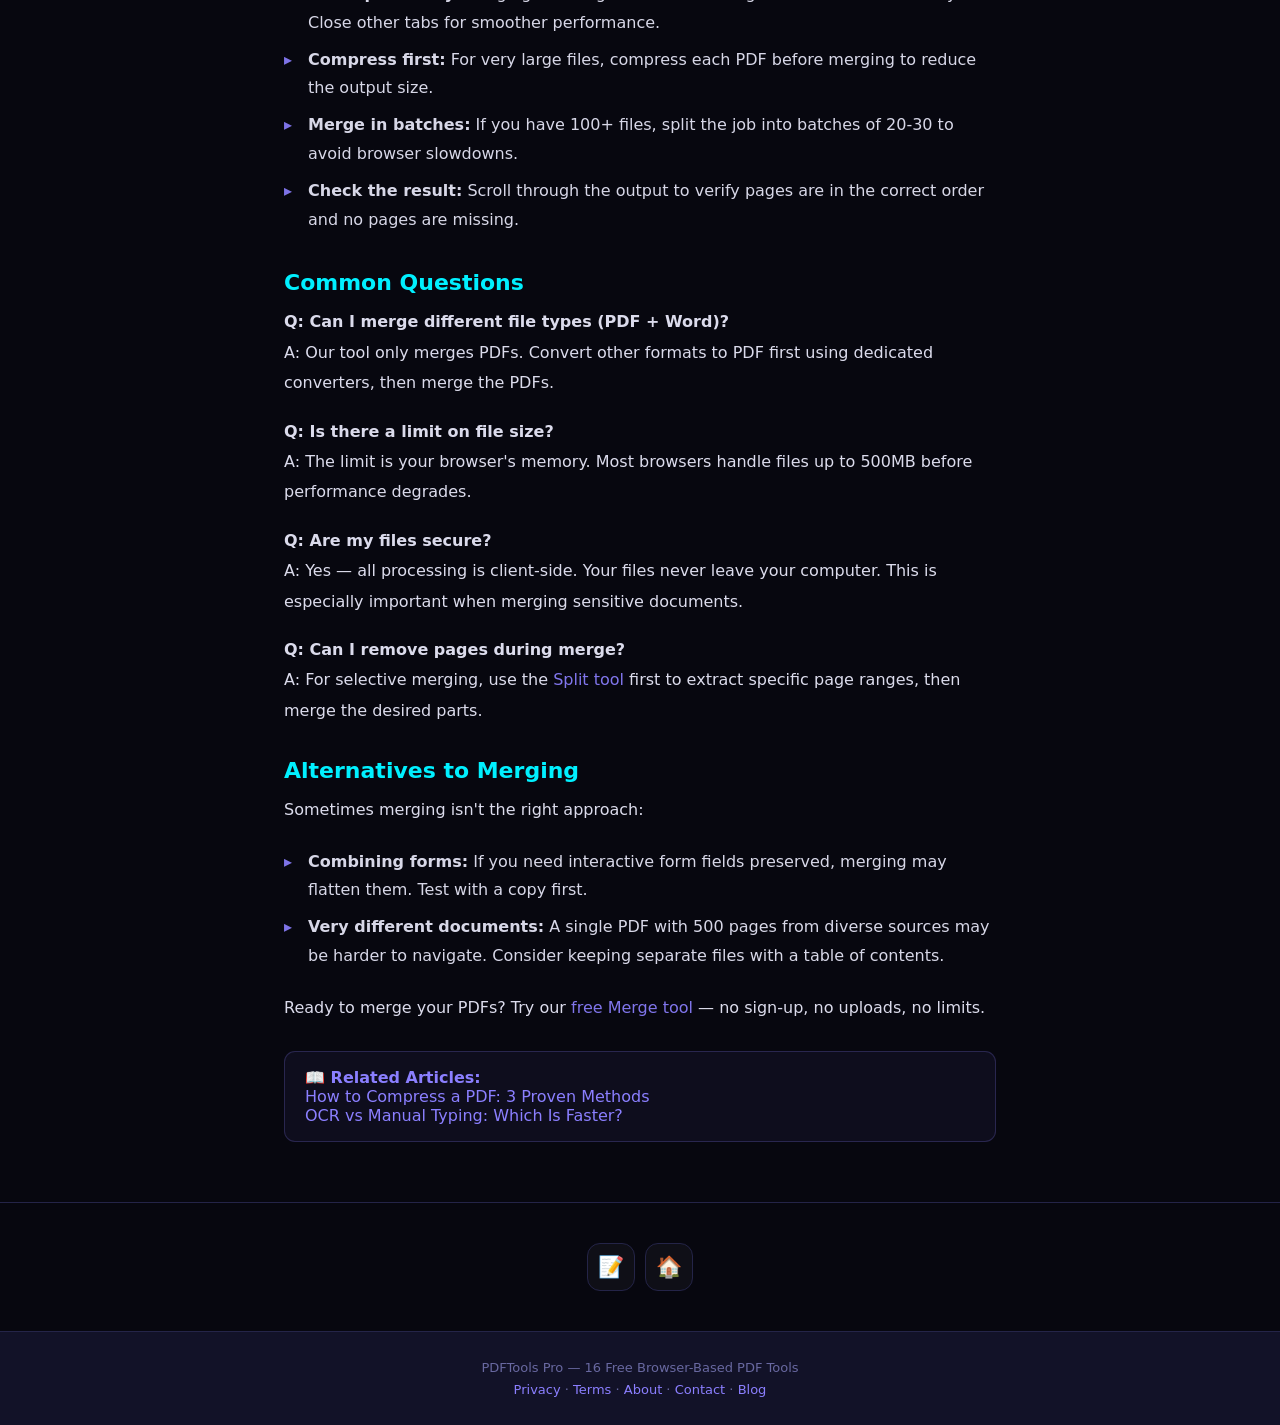
<file: blog/merge-pdf-files.html>
<!DOCTYPE html>
<html lang="en">
<head>
<meta charset="UTF-8">
<meta name="viewport" content="width=device-width, initial-scale=1.0">
<title>How to Merge Multiple PDFs Into One — PDFTools Pro</title>
<link rel="stylesheet" href="../styles-shared.css">
<meta name="description" content="Step-by-step guide to merging PDF files. Combine multiple documents into one with drag-and-drop reordering.">
<meta name="keywords" content="merge PDF, combine PDFs, join PDF files, PDF merger, merge documents online, free PDF merge">
<link rel="canonical" href="https://pdf-tools-pro.vercel.app/blog/merge-pdf-files.html">
<meta property="og:title" content="How to Merge Multiple PDFs Into One Document">
<meta property="og:description" content="Step-by-step guide to merging PDF files. Combine multiple documents into one with drag-and-drop reordering.">
<meta property="og:type" content="article">
<meta property="og:url" content="https://pdf-tools-pro.vercel.app/blog/merge-pdf-files.html">
<meta name="twitter:card" content="summary_large_image">
<script type="application/ld+json">
{
  "@context": "https://schema.org",
  "@type": "Article",
  "headline": "How to Merge Multiple PDFs Into One Document",
  "description": "Step-by-step guide to merging PDF files. Combine multiple documents into one with drag-and-drop reordering.",
  "author": {"@type": "Person","name": "Hector Lopez"},
  "datePublished": "2026-06-06",
  "dateModified": "2026-06-16",
  "publisher": {"@type": "Organization","name": "PDFTools Pro"}
}
</script>
</head>
<body>

<header>
  <a class="logo" href="../index.html">
    <div class="logo-ico">📄</div>
    <div><h1>PDFTools Pro</h1><span>Free · Private · No Limits</span></div>
  </a>
  <nav>
    <a href="../index.html#tools">🛠 Tools</a>
    <a href="../about.html">📖 About</a>
    <a href="../contact.html">✉️ Contact</a>
  </nav>
</header>

<div class="pg blog-article">
  <h2>How to Merge Multiple PDFs Into One Document</h2>
  <div class="meta">June 6, 2026 · 3 min read · <a href="index.html">← Back to Blog</a></div>

  <p>Combining multiple PDF files into a single document is one of the most common PDF tasks. Whether you're merging scanned contracts, combining project reports, or assembling a portfolio, the process should be quick and painless.</p>

  <p>Here's how to merge PDFs using our <a href="../index.html#tools">free Merge tool</a> — plus some tips for managing multi-document workflows.</p>

  <h3>Why Merge PDFs?</h3>
  <p>Merging PDFs is useful in many scenarios:</p>
  <ul>
    <li><strong>Combine invoices</strong> — Merge monthly invoices into a single file for accounting</li>
    <li><strong>Assemble reports</strong> — Join separate sections of a report written by different team members</li>
    <li><strong>Create portfolios</strong> — Combine multiple design samples or project sheets</li>
    <li><strong>Unify contracts</strong> — Merge signed pages, terms, and appendices into one document</li>
    <li><strong>Prepare submissions</strong> — Combine all required documents for a job or grant application</li>
  </ul>

  <h3>Step-by-Step: Merge PDFs in PDFTools Pro</h3>
  <ul>
    <li><strong>Step 1:</strong> Open the <a href="../index.html#tools">Merge PDFs tool</a> from the tools grid.</li>
    <li><strong>Step 2:</strong> Drop PDF files onto the upload zone or click "Browse Files" to select them.</li>
    <li><strong>Step 3:</strong> Reorder files using the ↑ and ↓ buttons — the PDFs will appear in this order in the output.</li>
    <li><strong>Step 4:</strong> Review the file list. Each file shows its name and size.</li>
    <li><strong>Step 5:</strong> Click "Merge PDFs" and wait a few seconds.</li>
    <li><strong>Step 6:</strong> Your merged PDF downloads automatically.</li>
  </ul>

  <h3>What Happens When You Merge?</h3>
  <p>When you merge PDFs, the tool:</p>
  <ul>
    <li>Opens each PDF file in memory</li>
    <li>Copies every page from each file into a new document</li>
    <li>Preserves the original page content, formatting, and basic structure</li>
    <li>Generates a single PDF containing all pages in your specified order</li>
  </ul>

  <div class="tip">
    <strong>💡 Pro Tip:</strong> If your files have different page sizes (e.g., A4 and Letter), the merged PDF will retain individual page sizes. Consider converting to a uniform size before merging if consistency matters.
  </div>

  <h3>Tips for Large Merge Jobs</h3>
  <ul>
    <li><strong>Free up memory:</strong> Merging 50+ large PDFs can use significant browser memory. Close other tabs for smoother performance.</li>
    <li><strong>Compress first:</strong> For very large files, compress each PDF before merging to reduce the output size.</li>
    <li><strong>Merge in batches:</strong> If you have 100+ files, split the job into batches of 20-30 to avoid browser slowdowns.</li>
    <li><strong>Check the result:</strong> Scroll through the output to verify pages are in the correct order and no pages are missing.</li>
  </ul>

  <h3>Common Questions</h3>

  <p><strong>Q: Can I merge different file types (PDF + Word)?</strong><br>
  A: Our tool only merges PDFs. Convert other formats to PDF first using dedicated converters, then merge the PDFs.</p>

  <p><strong>Q: Is there a limit on file size?</strong><br>
  A: The limit is your browser's memory. Most browsers handle files up to 500MB before performance degrades.</p>

  <p><strong>Q: Are my files secure?</strong><br>
  A: Yes — all processing is client-side. Your files never leave your computer. This is especially important when merging sensitive documents.</p>

  <p><strong>Q: Can I remove pages during merge?</strong><br>
  A: For selective merging, use the <a href="../index.html#tools">Split tool</a> first to extract specific page ranges, then merge the desired parts.</p>

  <h3>Alternatives to Merging</h3>
  <p>Sometimes merging isn't the right approach:</p>
  <ul>
    <li><strong>Combining forms:</strong> If you need interactive form fields preserved, merging may flatten them. Test with a copy first.</li>
    <li><strong>Very different documents:</strong> A single PDF with 500 pages from diverse sources may be harder to navigate. Consider keeping separate files with a table of contents.</li>
  </ul>

  <p>Ready to merge your PDFs? Try our <a href="../index.html#tools">free Merge tool</a> — no sign-up, no uploads, no limits.</p>

  <div class="tip" style="margin-top:28px">
    <strong>📖 Related Articles:</strong><br>
    <a href="compress-pdf-guide.html">How to Compress a PDF: 3 Proven Methods</a><br>
    <a href="ocr-vs-manual.html">OCR vs Manual Typing: Which Is Faster?</a>
  </div>
</div>

<div class="share-sec">
  <div class="sgrid">
    <a class="sb-btn" href="index.html" title="Back to Blog">📝</a>
    <a class="sb-btn" href="../index.html" title="Back to Tools">🏠</a>
  </div>
</div>

<footer>
  <p>PDFTools Pro — 16 Free Browser-Based PDF Tools</p>
  <p style="margin-top:7px">
    <a href="../privacy.html">Privacy</a> ·
    <a href="../terms.html">Terms</a> ·
    <a href="../about.html">About</a> ·
    <a href="../contact.html">Contact</a> ·
    <a href="index.html">Blog</a>
  </p>
</footer>

</body>
</html>
</file>
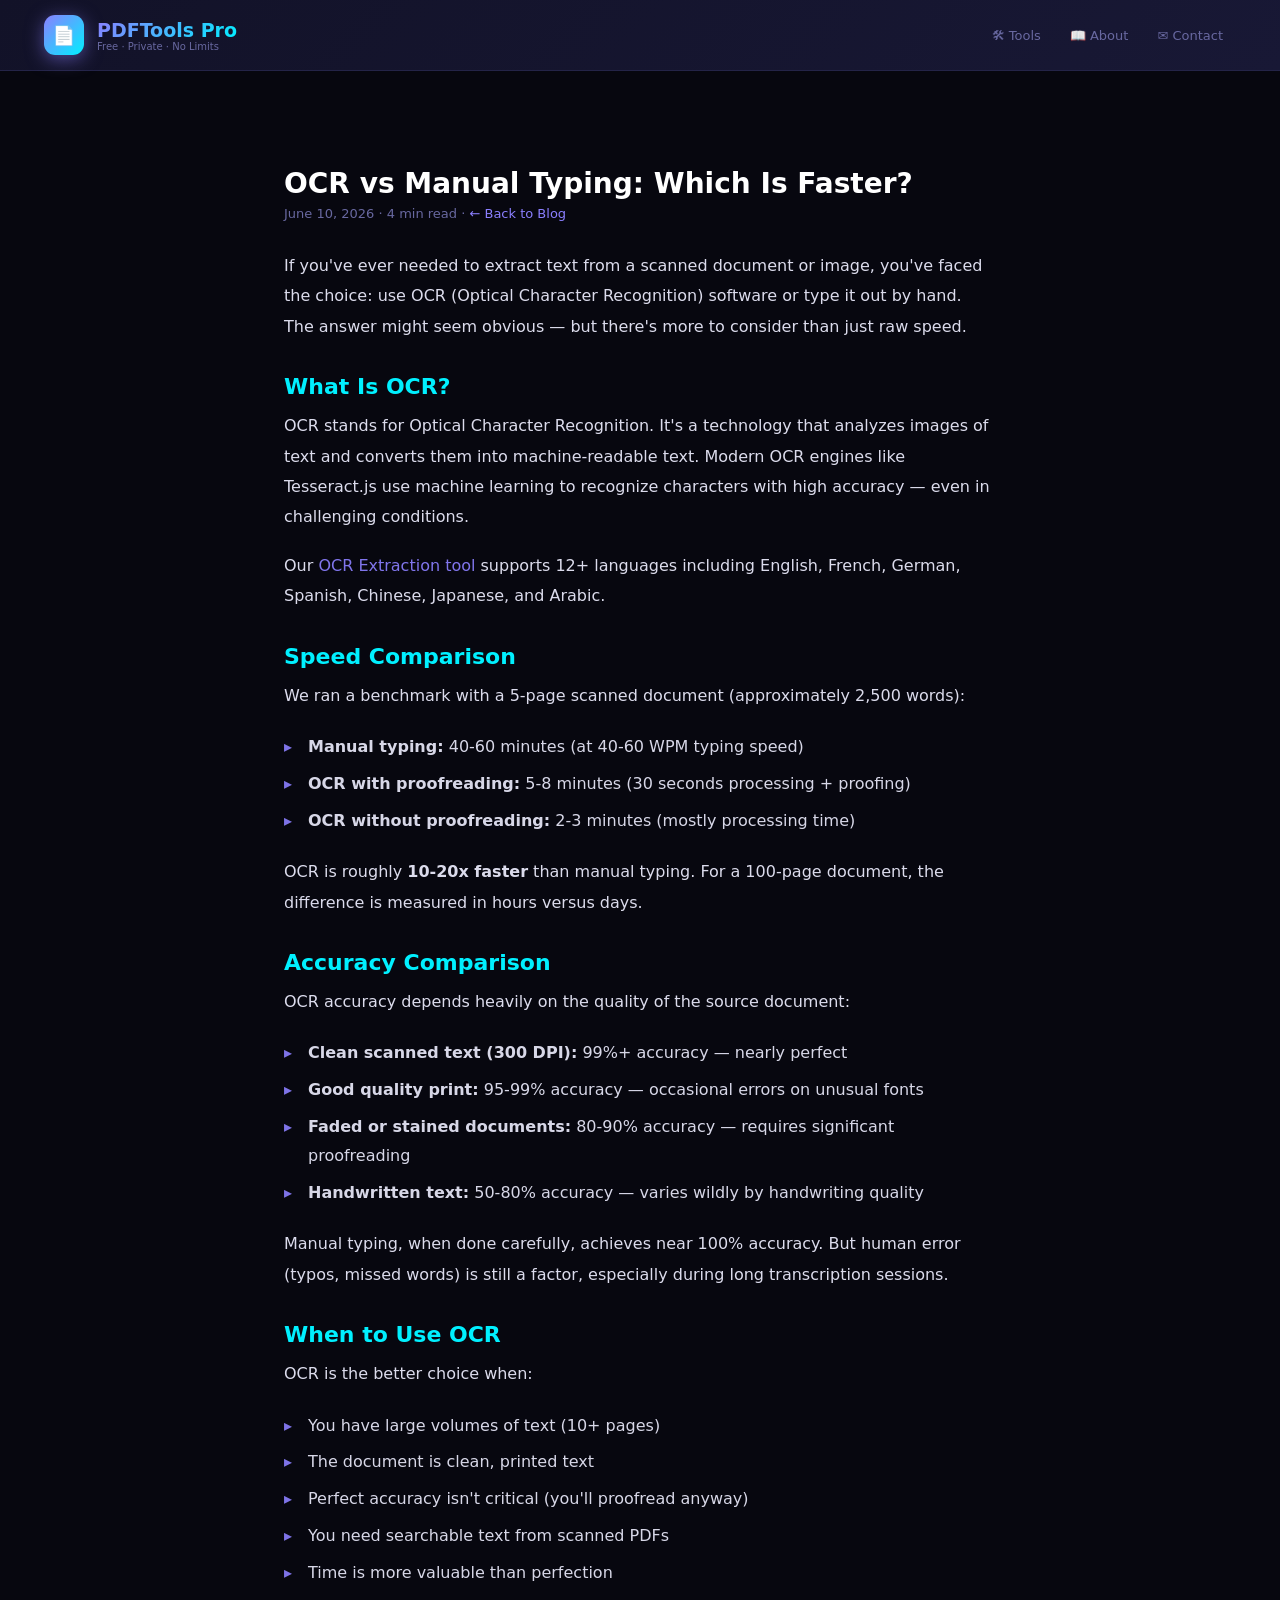
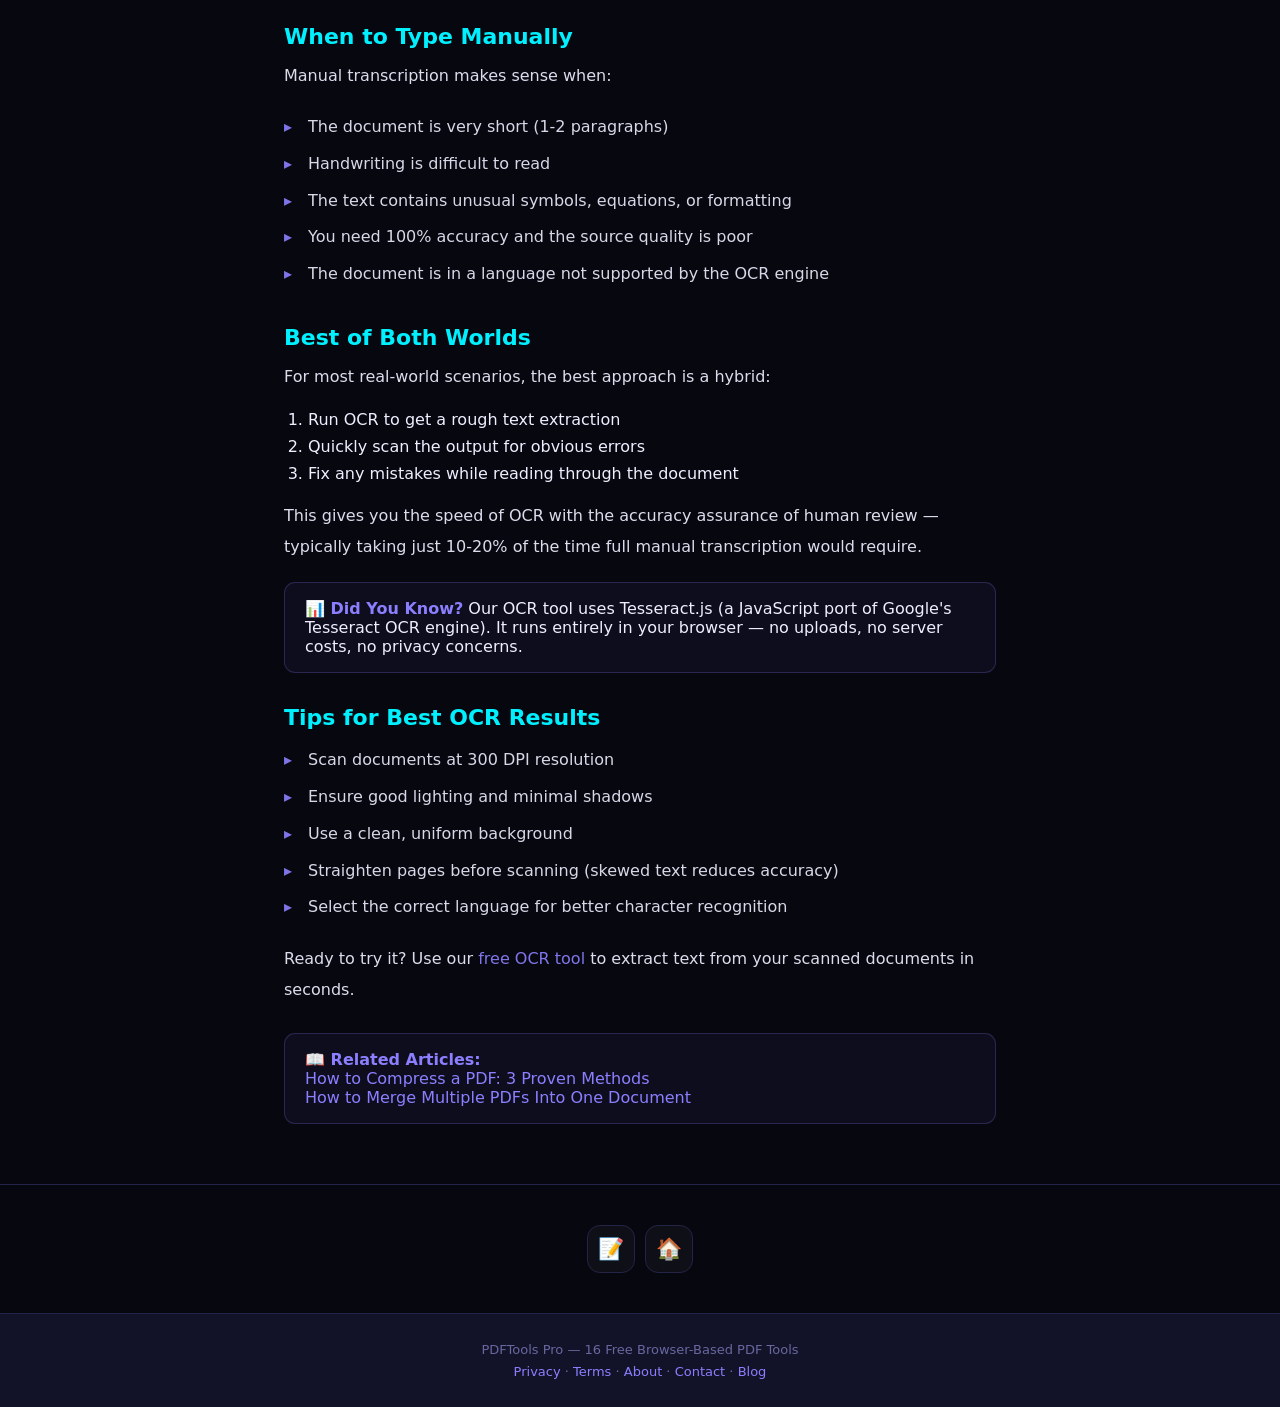
<file: blog/ocr-vs-manual.html>
<!DOCTYPE html>
<html lang="en">
<head>
<meta charset="UTF-8">
<meta name="viewport" content="width=device-width, initial-scale=1.0">
<title>OCR vs Manual Typing — PDFTools Pro Guide</title>
<link rel="stylesheet" href="../styles-shared.css">
<meta name="description" content="Compare OCR text extraction vs manual typing. Speed, accuracy, and best use cases for each approach.">
<meta name="keywords" content="OCR vs manual typing, OCR accuracy, OCR speed, text extraction, OCR comparison, PDF OCR">
<link rel="canonical" href="https://pdf-tools-pro.vercel.app/blog/ocr-vs-manual.html">
<meta property="og:title" content="OCR vs Manual Typing: Which Is Faster?">
<meta property="og:description" content="OCR can extract text from scanned documents in seconds. We compare OCR accuracy, speed, and best use cases.">
<meta property="og:type" content="article">
<meta property="og:url" content="https://pdf-tools-pro.vercel.app/blog/ocr-vs-manual.html">
<meta name="twitter:card" content="summary_large_image">
<script type="application/ld+json">
{
  "@context": "https://schema.org",
  "@type": "Article",
  "headline": "OCR vs Manual Typing: Which Is Faster?",
  "description": "Compare OCR text extraction vs manual typing. Speed, accuracy, and best use cases for each approach.",
  "author": {"@type": "Person","name": "Hector Lopez"},
  "datePublished": "2026-06-10",
  "dateModified": "2026-06-16",
  "publisher": {"@type": "Organization","name": "PDFTools Pro"}
}
</script>
</head>
<body>

<header>
  <a class="logo" href="../index.html">
    <div class="logo-ico">📄</div>
    <div><h1>PDFTools Pro</h1><span>Free · Private · No Limits</span></div>
  </a>
  <nav>
    <a href="../index.html#tools">🛠 Tools</a>
    <a href="../about.html">📖 About</a>
    <a href="../contact.html">✉️ Contact</a>
  </nav>
</header>

<div class="pg blog-article">
  <h2>OCR vs Manual Typing: Which Is Faster?</h2>
  <div class="meta">June 10, 2026 · 4 min read · <a href="index.html">← Back to Blog</a></div>

  <p>If you've ever needed to extract text from a scanned document or image, you've faced the choice: use OCR (Optical Character Recognition) software or type it out by hand. The answer might seem obvious — but there's more to consider than just raw speed.</p>

  <h3>What Is OCR?</h3>
  <p>OCR stands for Optical Character Recognition. It's a technology that analyzes images of text and converts them into machine-readable text. Modern OCR engines like Tesseract.js use machine learning to recognize characters with high accuracy — even in challenging conditions.</p>

  <p>Our <a href="../index.html#tools">OCR Extraction tool</a> supports 12+ languages including English, French, German, Spanish, Chinese, Japanese, and Arabic.</p>

  <h3>Speed Comparison</h3>
  <p>We ran a benchmark with a 5-page scanned document (approximately 2,500 words):</p>
  <ul>
    <li><strong>Manual typing:</strong> 40-60 minutes (at 40-60 WPM typing speed)</li>
    <li><strong>OCR with proofreading:</strong> 5-8 minutes (30 seconds processing + proofing)</li>
    <li><strong>OCR without proofreading:</strong> 2-3 minutes (mostly processing time)</li>
  </ul>
  <p>OCR is roughly <strong>10-20x faster</strong> than manual typing. For a 100-page document, the difference is measured in hours versus days.</p>

  <h3>Accuracy Comparison</h3>
  <p>OCR accuracy depends heavily on the quality of the source document:</p>
  <ul>
    <li><strong>Clean scanned text (300 DPI):</strong> 99%+ accuracy — nearly perfect</li>
    <li><strong>Good quality print:</strong> 95-99% accuracy — occasional errors on unusual fonts</li>
    <li><strong>Faded or stained documents:</strong> 80-90% accuracy — requires significant proofreading</li>
    <li><strong>Handwritten text:</strong> 50-80% accuracy — varies wildly by handwriting quality</li>
  </ul>
  <p>Manual typing, when done carefully, achieves near 100% accuracy. But human error (typos, missed words) is still a factor, especially during long transcription sessions.</p>

  <h3>When to Use OCR</h3>
  <p>OCR is the better choice when:</p>
  <ul>
    <li>You have large volumes of text (10+ pages)</li>
    <li>The document is clean, printed text</li>
    <li>Perfect accuracy isn't critical (you'll proofread anyway)</li>
    <li>You need searchable text from scanned PDFs</li>
    <li>Time is more valuable than perfection</li>
  </ul>

  <h3>When to Type Manually</h3>
  <p>Manual transcription makes sense when:</p>
  <ul>
    <li>The document is very short (1-2 paragraphs)</li>
    <li>Handwriting is difficult to read</li>
    <li>The text contains unusual symbols, equations, or formatting</li>
    <li>You need 100% accuracy and the source quality is poor</li>
    <li>The document is in a language not supported by the OCR engine</li>
  </ul>

  <h3>Best of Both Worlds</h3>
  <p>For most real-world scenarios, the best approach is a hybrid:</p>
  <ol style="list-style:decimal;padding-left:24px;color:var(--tx);margin-bottom:18px;">
    <li style="margin-bottom:8px">Run OCR to get a rough text extraction</li>
    <li style="margin-bottom:8px">Quickly scan the output for obvious errors</li>
    <li style="margin-bottom:8px">Fix any mistakes while reading through the document</li>
  </ol>
  <p>This gives you the speed of OCR with the accuracy assurance of human review — typically taking just 10-20% of the time full manual transcription would require.</p>

  <div class="tip">
    <strong>📊 Did You Know?</strong> Our OCR tool uses Tesseract.js (a JavaScript port of Google's Tesseract OCR engine). It runs entirely in your browser — no uploads, no server costs, no privacy concerns.
  </div>

  <h3>Tips for Best OCR Results</h3>
  <ul>
    <li>Scan documents at 300 DPI resolution</li>
    <li>Ensure good lighting and minimal shadows</li>
    <li>Use a clean, uniform background</li>
    <li>Straighten pages before scanning (skewed text reduces accuracy)</li>
    <li>Select the correct language for better character recognition</li>
  </ul>

  <p>Ready to try it? Use our <a href="../index.html#tools">free OCR tool</a> to extract text from your scanned documents in seconds.</p>

  <div class="tip" style="margin-top:28px">
    <strong>📖 Related Articles:</strong><br>
    <a href="compress-pdf-guide.html">How to Compress a PDF: 3 Proven Methods</a><br>
    <a href="merge-pdf-files.html">How to Merge Multiple PDFs Into One Document</a>
  </div>
</div>

<div class="share-sec">
  <div class="sgrid">
    <a class="sb-btn" href="index.html" title="Back to Blog">📝</a>
    <a class="sb-btn" href="../index.html" title="Back to Tools">🏠</a>
  </div>
</div>

<footer>
  <p>PDFTools Pro — 16 Free Browser-Based PDF Tools</p>
  <p style="margin-top:7px">
    <a href="../privacy.html">Privacy</a> ·
    <a href="../terms.html">Terms</a> ·
    <a href="../about.html">About</a> ·
    <a href="../contact.html">Contact</a> ·
    <a href="index.html">Blog</a>
  </p>
</footer>

</body>
</html>
</file>
<file: styles-shared.css>
*{margin:0;padding:0;box-sizing:border-box;}
:root{--bg:#07070f;--bg2:#0c0c1a;--bg3:#121228;--bg4:#181835;--b1:#181830;--b2:#242448;--tx:#eeeeff;--mu:#6868a0;--pu:#8b7fff;--cy:#00f0ff;}
html{scroll-behavior:smooth;}
body{font-family:'Segoe UI',system-ui,sans-serif;background:var(--bg);color:var(--tx);min-height:100vh;overflow-x:hidden;}
a{color:var(--pu);text-decoration:none;}
a:hover{text-decoration:underline;}
::selection{background:rgba(139,127,255,.3);}
::-webkit-scrollbar{width:5px;}
::-webkit-scrollbar-track{background:var(--bg2);}
::-webkit-scrollbar-thumb{background:var(--b2);border-radius:3px;}

header{background:linear-gradient(135deg,var(--bg3),var(--bg4));padding:15px 44px;display:flex;align-items:center;justify-content:space-between;border-bottom:1px solid var(--b2);position:sticky;top:0;z-index:300;backdrop-filter:blur(20px);}
.logo{display:flex;align-items:center;gap:13px;text-decoration:none;}
.logo-ico{width:40px;height:40px;border-radius:11px;background:linear-gradient(135deg,var(--pu),var(--cy));display:flex;align-items:center;justify-content:center;font-size:19px;box-shadow:0 4px 18px rgba(139,127,255,.5);}
.logo h1{font-size:19px;font-weight:900;background:linear-gradient(135deg,var(--pu),var(--cy));-webkit-background-clip:text;-webkit-text-fill-color:transparent;}
.logo span{font-size:10px;color:var(--mu);display:block;}
nav{display:flex;gap:3px;}
nav a{color:var(--mu);text-decoration:none;padding:7px 13px;border-radius:8px;font-size:13px;font-weight:500;transition:all .2s;}
nav a:hover{background:rgba(139,127,255,.14);color:var(--pu);text-decoration:none;}

.pg{max-width:800px;margin:0 auto;padding:60px 44px 40px;}
.pg h1{font-size:36px;font-weight:900;color:#fff;margin-bottom:8px;}
.pg h2{font-size:22px;font-weight:800;color:var(--pu);margin:36px 0 12px;}
.pg h3{font-size:17px;font-weight:700;color:#fff;margin:28px 0 10px;}
.pg p{font-size:15px;line-height:1.8;color:var(--tx);margin-bottom:14px;opacity:.92;}
.pg ul{list-style:none;padding:0;margin:0 0 18px;}
.pg ul li{padding:8px 0 8px 24px;position:relative;font-size:15px;line-height:1.6;color:var(--tx);opacity:.9;}
.pg ul li::before{content:'▸';position:absolute;left:0;color:var(--pu);font-weight:700;}
.pg-date{font-size:13px;color:var(--mu);margin-bottom:24px;}
.pg .card{background:linear-gradient(145deg,var(--bg3),var(--bg4));border:1px solid var(--b2);border-radius:17px;padding:32px;margin-bottom:24px;}
.pg .card h3{margin-top:0;}
.pg label{display:block;font-size:13px;font-weight:700;color:var(--mu);margin-bottom:6px;}
.pg input,.pg textarea{width:100%;background:rgba(255,255,255,.04);border:1px solid var(--b2);border-radius:9px;padding:11px 14px;color:var(--tx);font-size:14px;font-family:inherit;margin-bottom:16px;transition:border-color .2s;}
.pg input:focus,.pg textarea:focus{outline:none;border-color:var(--pu);}
.pg textarea{min-height:140px;resize:vertical;}
.pg .bp{padding:13px 26px;background:linear-gradient(135deg,var(--pu),var(--cy));border:none;border-radius:11px;color:#fff;font-size:14px;font-weight:800;cursor:pointer;transition:all .3s;font-family:inherit;}
.pg .bp:hover{transform:translateY(-2px);box-shadow:0 9px 28px rgba(139,127,255,.42);}

.blog-grid{display:grid;grid-template-columns:repeat(auto-fill,minmax(300px,1fr));gap:20px;margin-top:14px;}
.blog-card{background:linear-gradient(145deg,var(--bg3),var(--bg4));border:1px solid var(--b2);border-radius:17px;padding:28px;transition:all .3s;}
.blog-card:hover{transform:translateY(-4px);box-shadow:0 14px 44px rgba(0,0,0,.45);border-color:var(--pu);}
.blog-card .tag{display:inline-block;font-size:10px;padding:3px 8px;border-radius:7px;font-weight:800;background:rgba(139,127,255,.1);color:var(--pu);border:1px solid rgba(139,127,255,.3);margin-bottom:10px;}
.blog-card h3{font-size:19px;font-weight:800;color:#fff;margin-bottom:8px;}
.blog-card h3 a{color:#fff;text-decoration:none;}
.blog-card h3 a:hover{color:var(--pu);text-decoration:none;}
.blog-card p{font-size:13px;color:var(--mu);line-height:1.7;margin-bottom:12px;}
.blog-card .meta{font-size:11px;color:#444;}
.blog-card .meta b{color:var(--mu);}
.blog-article h2{font-size:28px;font-weight:900;color:#fff;margin-bottom:6px;}
.blog-article .meta{font-size:13px;color:var(--mu);margin-bottom:30px;}
.blog-article p{font-size:16px;line-height:1.9;color:var(--tx);margin-bottom:18px;}
.blog-article ul{margin-bottom:18px;}
.blog-article ul li{font-size:16px;line-height:1.8;color:var(--tx);padding:4px 0 4px 24px;}
.blog-article h3{font-size:22px;font-weight:800;color:var(--cy);margin:32px 0 12px;}
.blog-article .tip{background:rgba(139,127,255,.06);border:1px solid rgba(139,127,255,.22);border-radius:11px;padding:16px 20px;margin:20px 0;}
.blog-article .tip strong{color:var(--pu);}

.share-sec{text-align:center;padding:40px 44px;max-width:1400px;margin:0 auto;border-top:1px solid var(--b2);}
.share-sec h3{font-size:18px;font-weight:800;color:#fff;margin-bottom:6px;}
.sgrid{display:flex;gap:10px;justify-content:center;flex-wrap:wrap;}
.sb-btn{width:48px;height:48px;border-radius:13px;border:1px solid var(--b2);background:rgba(255,255,255,.03);color:var(--mu);font-size:21px;cursor:pointer;display:flex;align-items:center;justify-content:center;transition:all .25s;text-decoration:none;}
.sb-btn:hover{transform:translateY(-4px);box-shadow:0 8px 24px rgba(0,0,0,.4);text-decoration:none;}

footer{background:var(--bg3);border-top:1px solid var(--b2);padding:28px 44px;text-align:center;color:var(--mu);font-size:13px;}
footer a{color:var(--pu);text-decoration:none;}
footer a:hover{text-decoration:underline;}

@media(max-width:768px){
  header{padding:12px 18px;flex-direction:column;gap:9px;}
  nav{display:none;}
  .pg{padding:24px 18px;}
  .pg h1{font-size:28px;}
  .share-sec{padding:24px 18px;}
}
</file>
